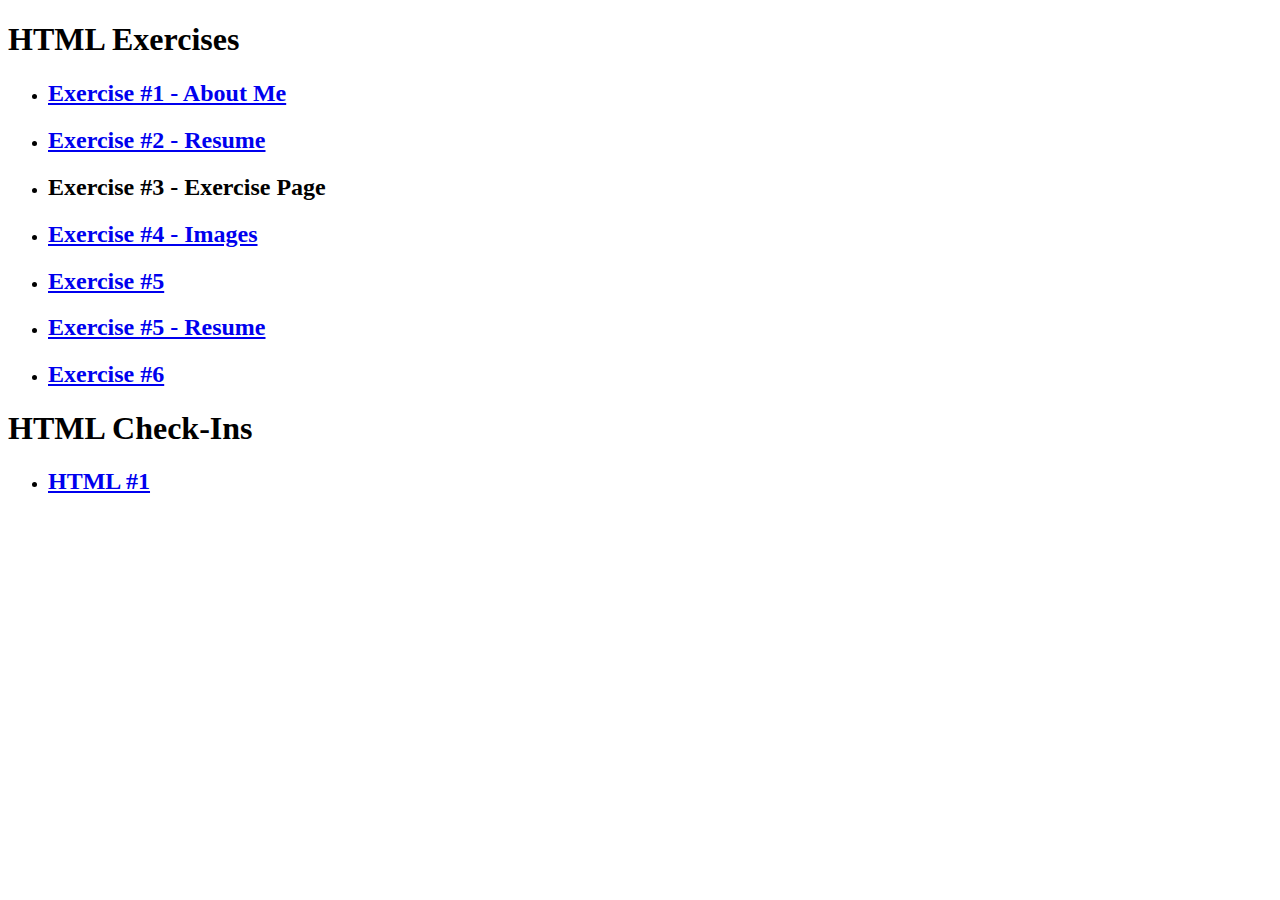
<file: 391c-website/exercises/index.html>
<!DOCTYPE html>
<html lang="en">
    <head>
        <title>HTML Exercises</title>
    </head>

    <body>
    <main>
        <h1>HTML Exercises</h1>

        <ul><li><h2><a href="file:///C:/Users/atnguye4/Desktop/391c-website/exercises/exercise1.html"> Exercise #1 - About Me </a></h2></li></ul>
        <ul><li><h2><a href="file:///C:/Users/atnguye4/Desktop/391c-website/exercises/exercise2.html"> Exercise #2 - Resume </a></h2></li></ul>
        <ul><li><h2> Exercise #3 - Exercise Page </h2></li></ul>
        <ul><li><h2><a href="file:///C:/Users/atnguye4/Desktop/391c-website/exercises/exercise4.html"> Exercise #4 - Images </a></h2></li></ul>
        <ul><li><h2><a href="file:///C:/Users/atnguye4/Desktop/391c-website/exercises/exercise5.html"> Exercise #5</a></h2></li></ul>
        <ul><li><h2><a href="file:///C:/Users/atnguye4/Desktop/391c-website/exercises/exercise5-resume.html"> Exercise #5 - Resume</a></h2></li></ul>
        <ul><li><h2><a href="file:///C:/Users/atnguye4/Desktop/391c-website/exercises/exercise6.html"> Exercise #6</a></h2></li></ul>

        <h1>HTML Check-Ins</h1>

        <ul><li><h2><a href="file:///C:Users/atnguye4/Desktop/391c-website/exercises/checkin1.html"> HTML #1 </a></h2></li></ul>
    </main>   
    </body>
</html>
</file>
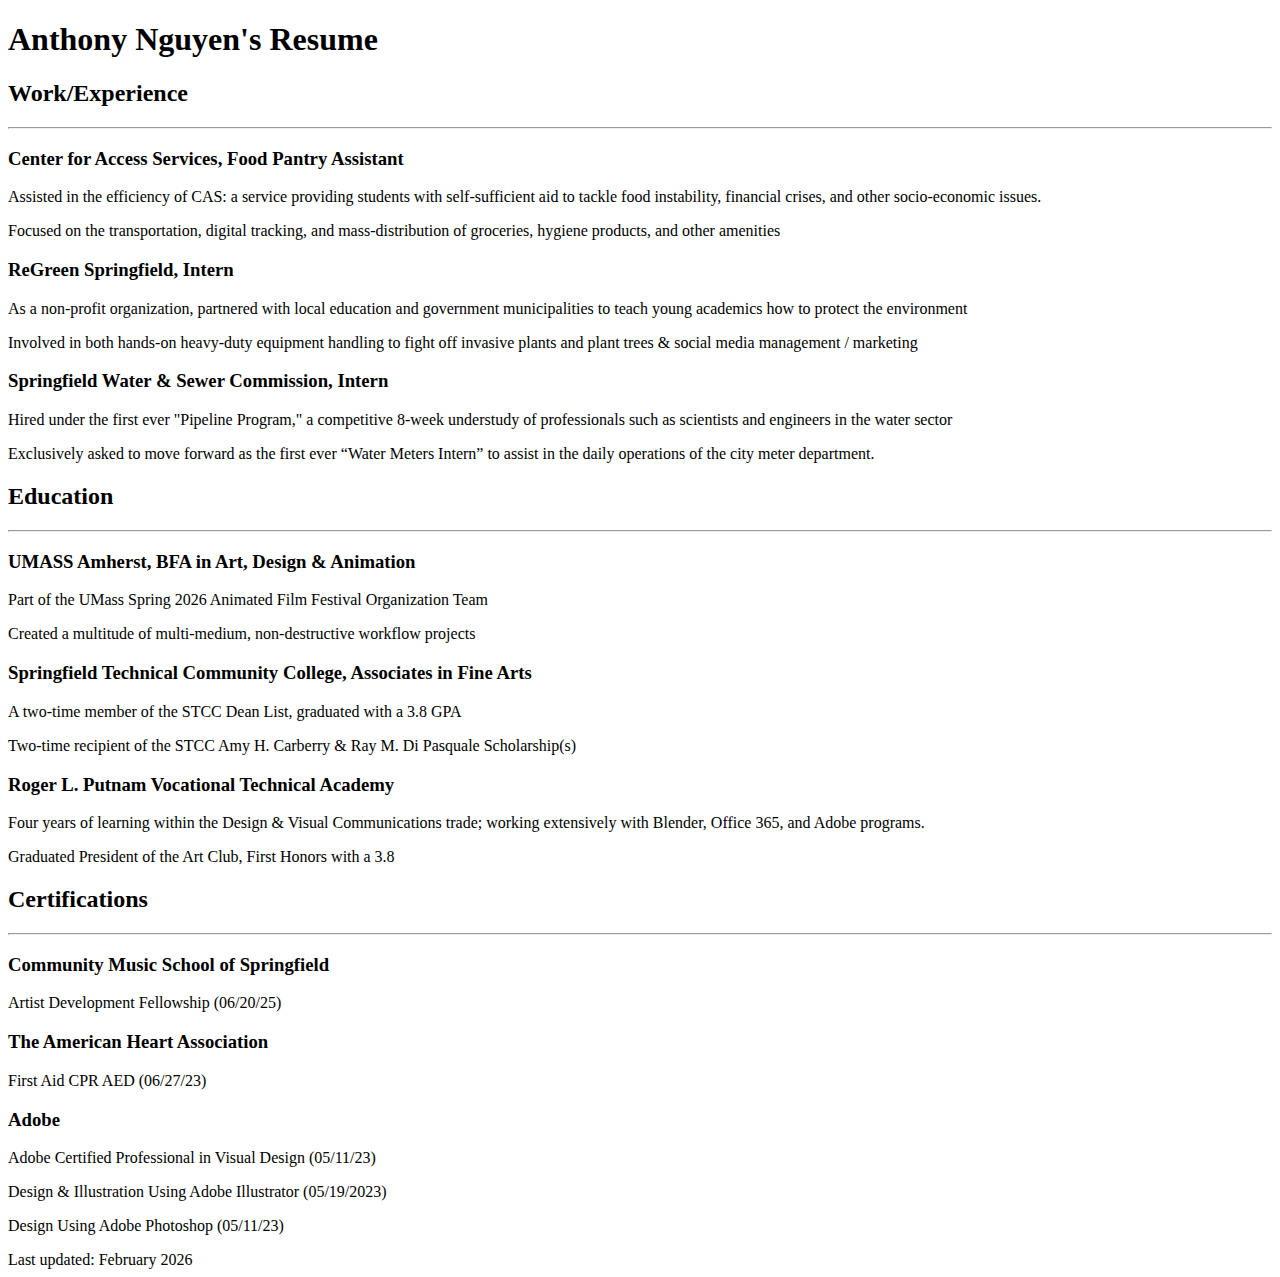
<file: exercise2.html>
<!DOCTYPE html>
<html lang="en">
    <head>
        <title> Resume </title>
    </head>

    <body>
    <main>
        <h1> Anthony Nguyen's Resume</h1>
    <h2> Work/Experience </h2>
<hr>
    <h3>Center for Access Services, Food Pantry Assistant</h3>

<p>Assisted in the efficiency of CAS: a service providing students with self-sufficient aid to tackle food instability, financial crises, and other socio-economic issues.</p>
<p>Focused on the transportation, digital tracking, and mass-distribution of groceries, hygiene products, and other amenities</p>

    <h3>ReGreen Springfield, Intern</h3>

<p>As a non-profit organization, partnered with local education and government municipalities to teach young academics how to protect the environment</p>
<p>Involved in both hands-on heavy-duty equipment handling to fight off invasive plants and plant trees & social media management / marketing</p>

    <h3>Springfield Water & Sewer Commission, Intern</h3>

<p>Hired under the first ever "Pipeline Program," a competitive 8-week understudy of professionals such as scientists and engineers in the water sector</p>
<p>Exclusively asked to move forward as the first ever “Water Meters Intern” to assist in the daily operations of the city meter department.</p>

    <h2>Education</h2>
<hr>
    <h3>UMASS Amherst, BFA in Art, Design & Animation</h3> 

<p>Part of the UMass Spring 2026 Animated Film Festival Organization Team</p>
<p>Created a multitude of multi-medium, non-destructive workflow projects</p>

    <h3>Springfield Technical Community College, Associates in Fine Arts</h3>

<p>A two-time member of the STCC Dean List, graduated with a 3.8 GPA</p>
<p>Two-time recipient of the STCC Amy H. Carberry & Ray M. Di Pasquale Scholarship(s)</p>

    <h3>Roger L. Putnam Vocational Technical Academy</h3> 

<p>Four years of learning within the Design & Visual Communications trade; working extensively with Blender, Office 365, and Adobe programs.</p>
<p>Graduated President of the Art Club, First Honors with a 3.8 </p>

    <h2>Certifications</h2>
<hr>
    <h3>Community Music School of Springfield</h3>

<p>Artist Development Fellowship (06/20/25)</p>

    <h3>The American Heart Association</h3>

<p>First Aid CPR AED (06/27/23)</p>

    <h3>Adobe</h3>

<p>Adobe Certified Professional in Visual Design (05/11/23)</p>
<p>Design & Illustration Using Adobe Illustrator (05/19/2023)</p>
<p>Design Using Adobe Photoshop (05/11/23)</p> 

    </main>
    <footer>Last updated: February 2026</footer>
    </body>

</html>
</file>
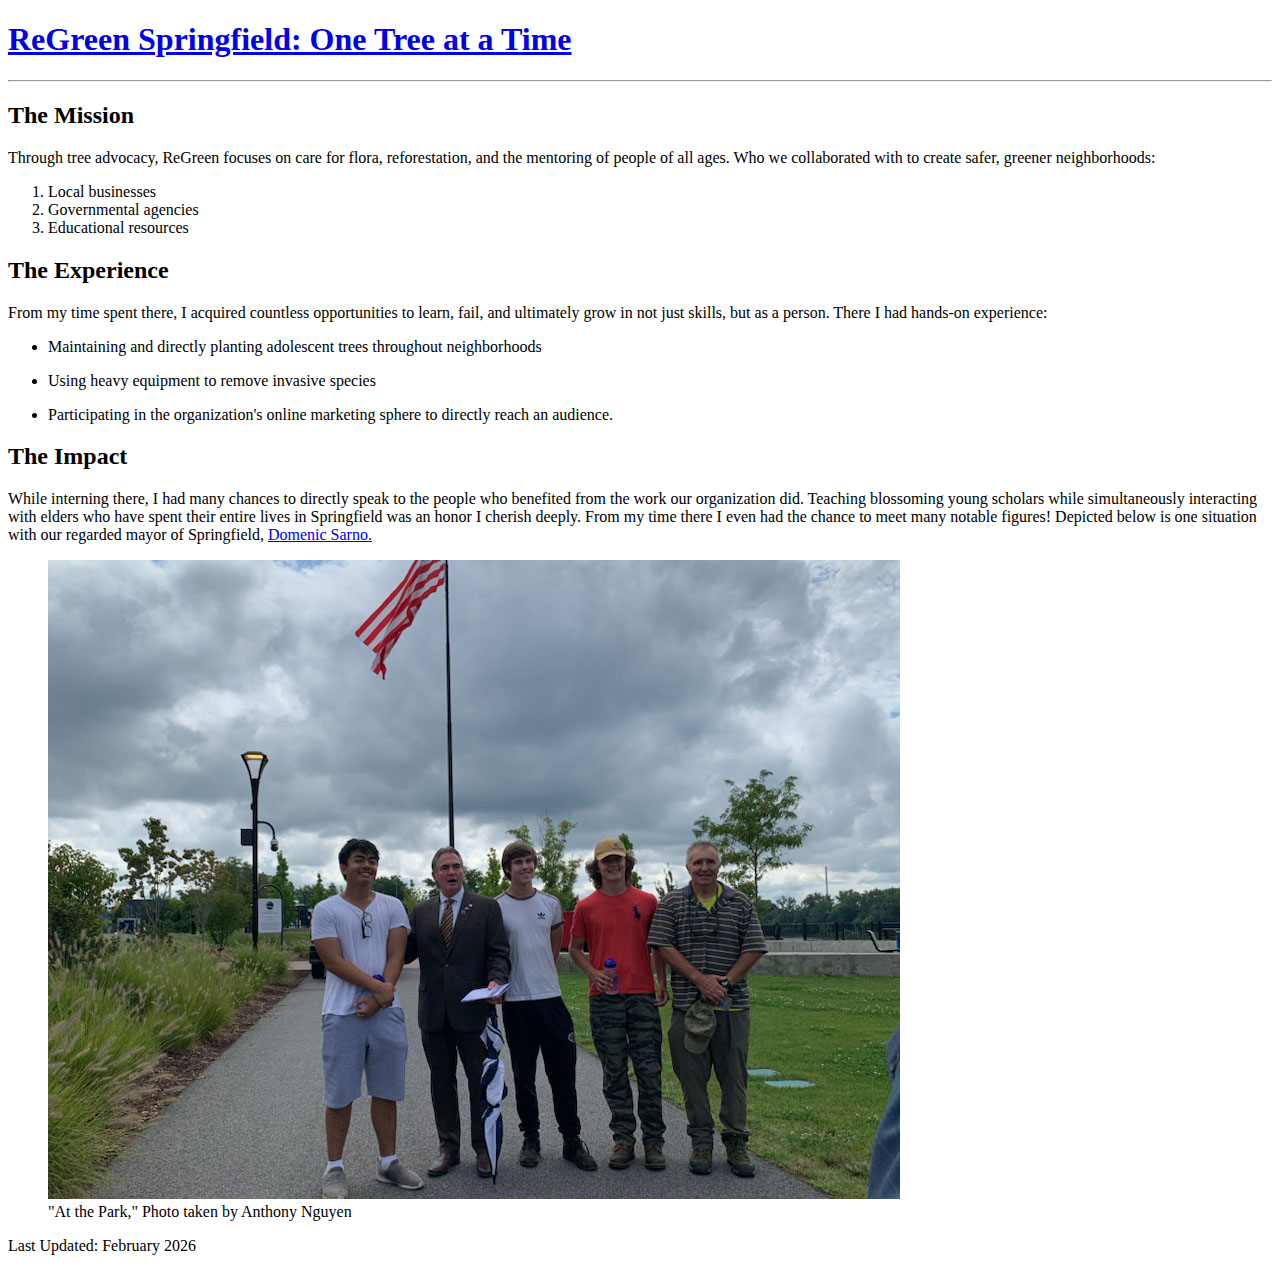
<file: 391c-website/exercises/checkin1.html>
<!DOCTYPE html> 
<html lang="en">
    <head>
        <meta charset="UTF-8">
        <title>ReGreen Springfield</title>
    </head>

    <body>
    <main>
        <h1><a href="https://regreenspringfield.org/">ReGreen Springfield: One Tree at a Time</a></h1>

<hr> 

    <h2>The Mission</h2>

<p>Through tree advocacy, ReGreen focuses on care for flora, reforestation, and the mentoring of people of all ages. Who we collaborated with to create safer, greener neighborhoods:</p>
<ol>
    <li>Local businesses</li>
    <li>Governmental agencies</li>
    <li>Educational resources</li>
</ol>

    <h2>The Experience</h2>

<p>From my time spent there, I acquired countless opportunities to learn, fail, and ultimately grow in not just skills, but as a person. There I had hands-on experience:</p> 
    <ul><li>
    Maintaining and directly planting adolescent trees throughout neighborhoods</li></ul>
    <ul><li>
    Using heavy equipment to remove invasive species</li></ul>
    <ul><li>
    Participating in the organization's online marketing sphere to directly reach an audience.</li></ul>

    <h2>The Impact</h2>

<p> While interning there, I had many chances to directly speak to the people who benefited from the work our organization did. Teaching blossoming young scholars while simultaneously interacting with elders who have spent their entire lives in Springfield was an honor I cherish deeply. From my time there I even had the chance to meet many notable figures! Depicted below is one situation with our regarded mayor of Springfield, <a href="https://www.springfield-ma.gov/cos/mayor">Domenic Sarno.</a></p>

<figure>
    <img src="../images/ReGreenSpringfield.jpg" alt="Me, the other interns of ReGreen Springfield, and president of ReGreen Springfield meeting with Mayor Sarno.">
    <figcaption>"At the Park," Photo taken by Anthony Nguyen</figcaption>
</figure>

    </main>
    <footer>Last Updated: February 2026</footer>
    </body>
</html>
</file>
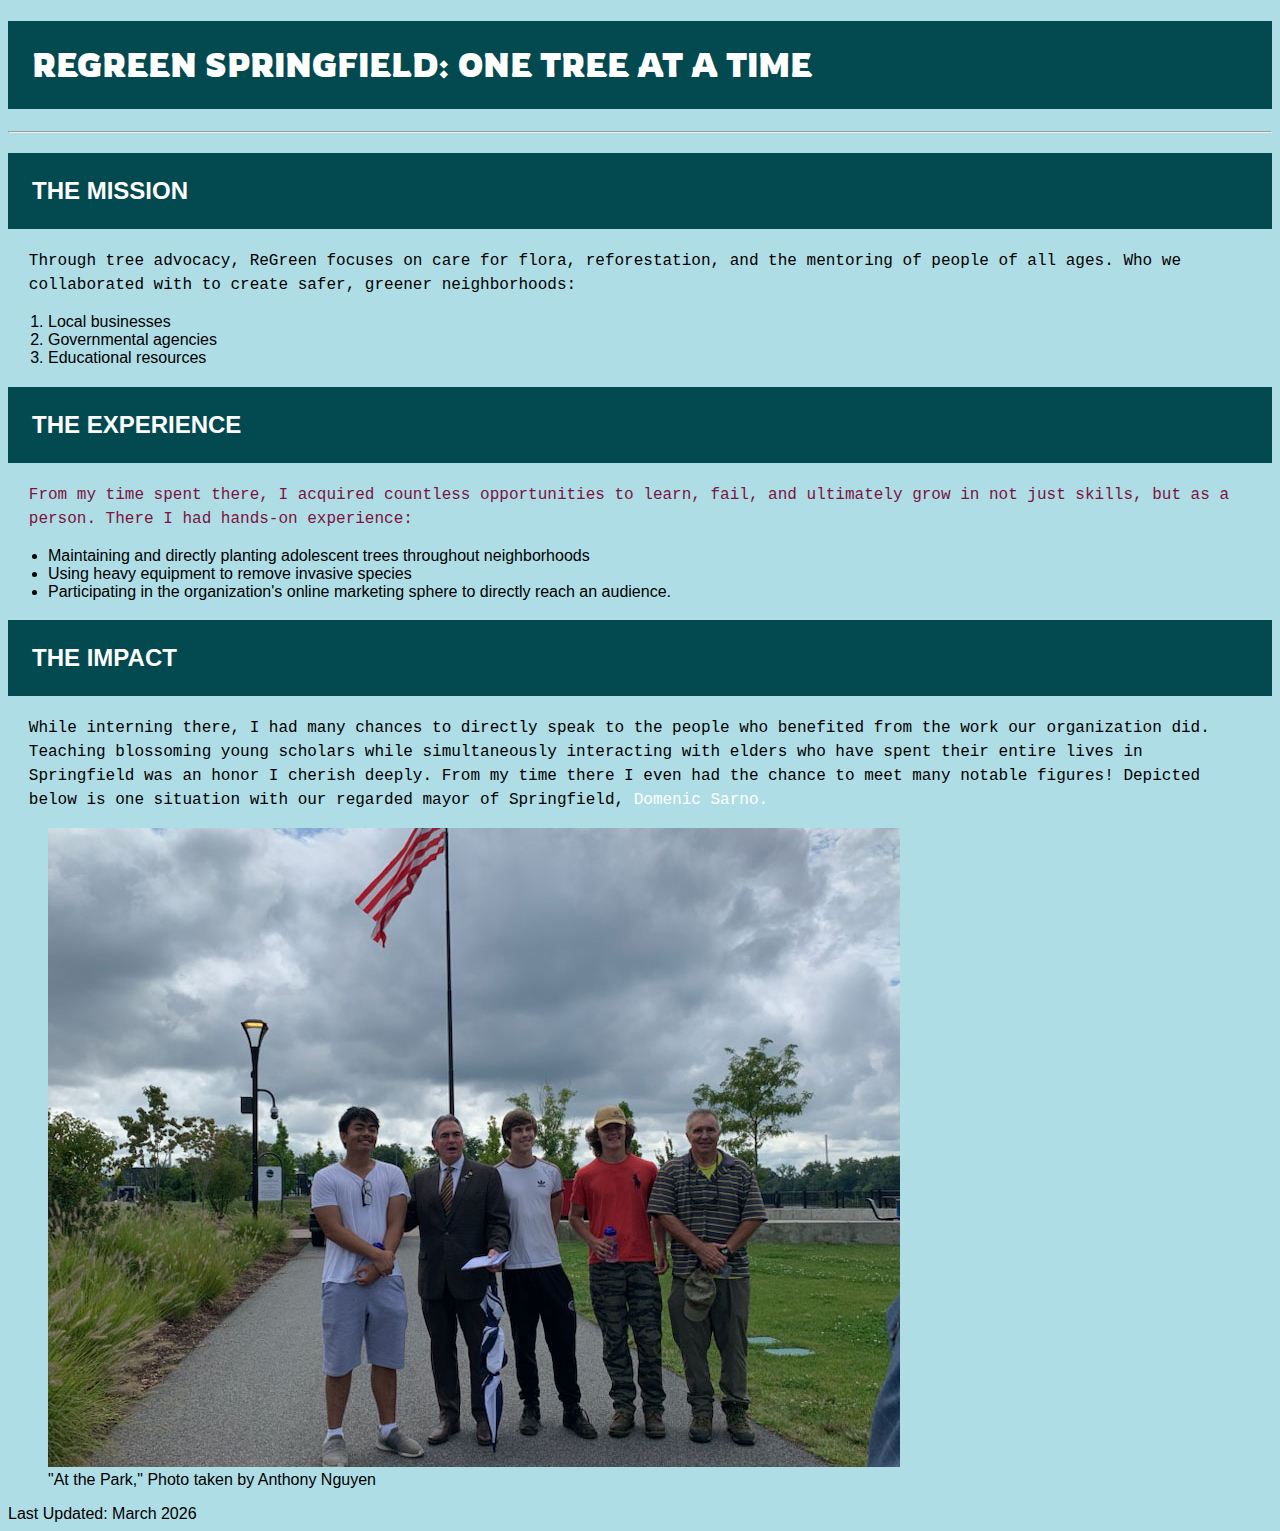
<file: 391c-website/exercises/checkin2.html>
<!DOCTYPE html> 
<html lang="en">
    <head>
        <meta charset="UTF-8">
        <title>ReGreen Springfield</title>

        <link rel="preconnect" href="https://fonts.googleapis.com">
        <link rel="preconnect" href="https://fonts.gstatic.com" crossorigin>
        <link href="https://fonts.googleapis.com/css2?family=Rowdies:wght@300;400;700&display=swap" rel="stylesheet">

        <link href="css/checkin2.css" rel="stylesheet">
    </head>

    <body>
    <main>
        <h1><a href="https://regreenspringfield.org/">ReGreen Springfield: One Tree at a Time</a></h1>

<hr> 

    <h2>The Mission</h2>

<p>Through tree advocacy, ReGreen focuses on care for flora, reforestation, and the mentoring of people of all ages. Who we collaborated with to create safer, greener neighborhoods:</p>
<ol>
    <li>Local businesses</li>
    <li>Governmental agencies</li>
    <li>Educational resources</li>
</ol>

    <h2>The Experience</h2>

<p class="sexy">From my time spent there, I acquired countless opportunities to learn, fail, and ultimately grow in not just skills, but as a person. There I had hands-on experience:</p> 
    <ul><li>
    Maintaining and directly planting adolescent trees throughout neighborhoods</li>
    <li>
    Using heavy equipment to remove invasive species</li>
    <li>
    Participating in the organization's online marketing sphere to directly reach an audience.</li></ul>

    <h2>The Impact</h2>

<p> While interning there, I had many chances to directly speak to the people who benefited from the work our organization did. Teaching blossoming young scholars while simultaneously interacting with elders who have spent their entire lives in Springfield was an honor I cherish deeply. From my time there I even had the chance to meet many notable figures! Depicted below is one situation with our regarded mayor of Springfield, <a href="https://www.springfield-ma.gov/cos/mayor">Domenic Sarno.</a></p>

<figure>
    <img src="../images/ReGreenSpringfield.jpg" alt="ReGreen Springfield's meeting with Mayor Sarno.">
    <figcaption>"At the Park," Photo taken by Anthony Nguyen</figcaption>
</figure>

    </main>
    <footer>Last Updated: March 2026</footer>
    </body>
</html>
</file>
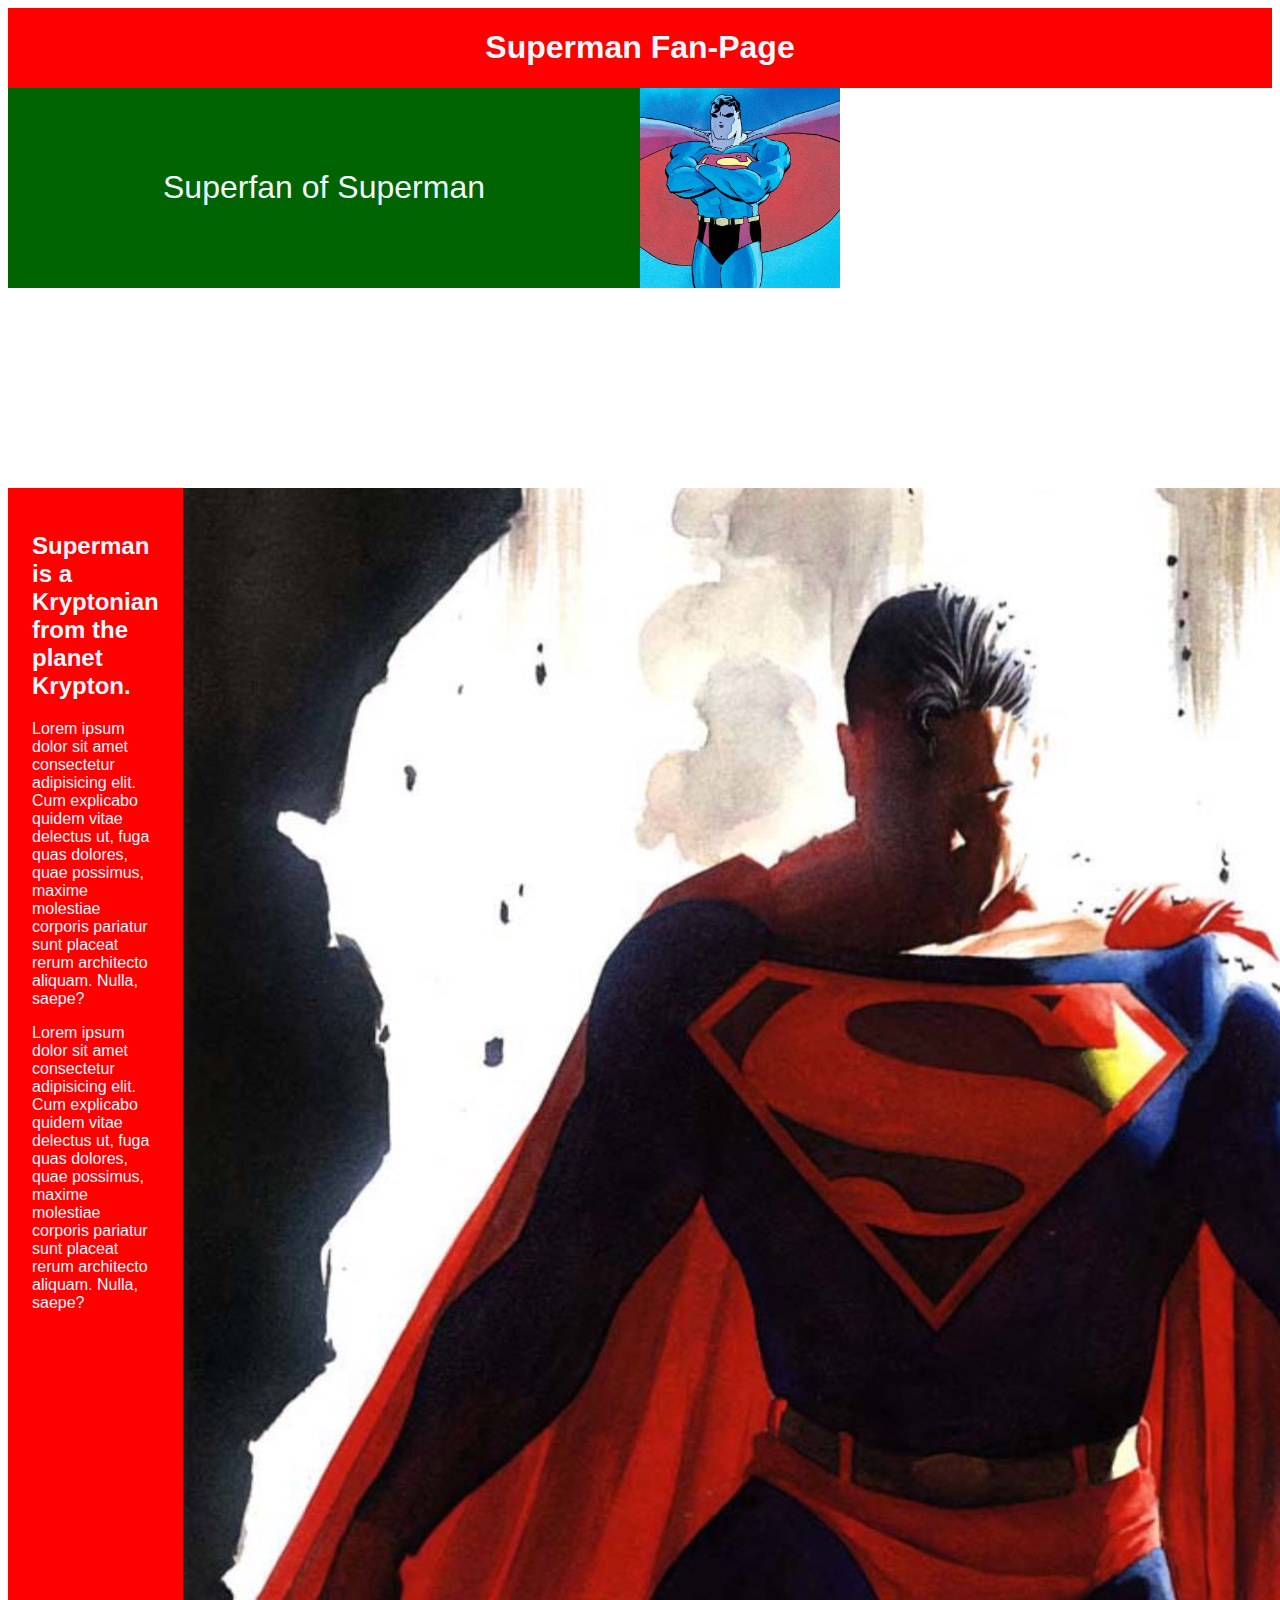
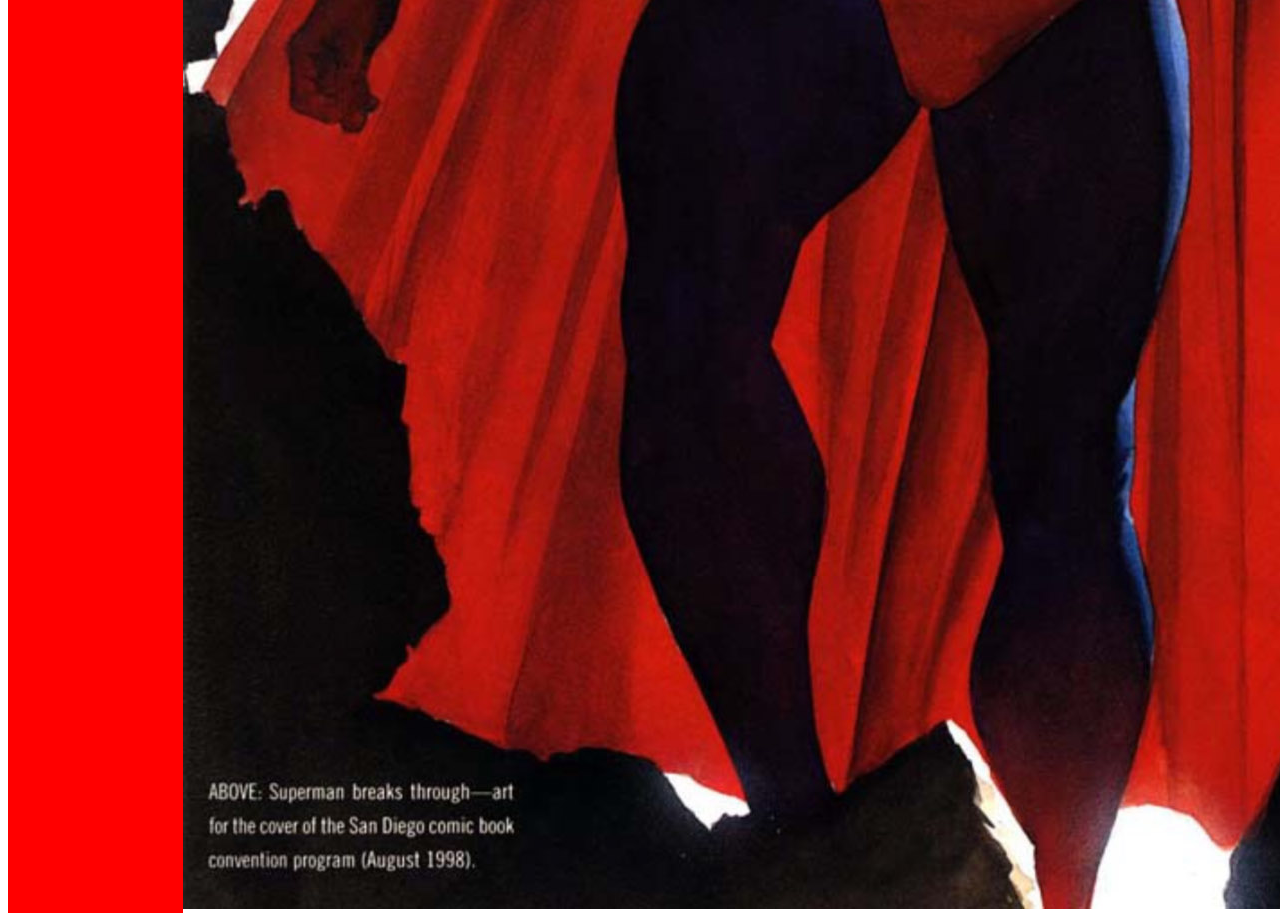
<file: 391c-website/exercises/checkin3.html>
<!DOCTYPE html>
<html lang="en">

<head> 
    <title> Anthony Nguyen - Check-In #3 </title> 
    <link href="css/checkin3.css" rel="stylesheet">
    <meta charset="UTF-8">
</head>


<body>
    <div class="grid_top_panels">
        <header>
            <h1>Superman Fan-Page</h1>
        </header>


    <div class="top_left">
        <p>Superfan of Superman</p>
    </div>

    
    <div class="top_right">
    <img src="../images/SUPAMAN.jpg" alt="Superman Artwork by Tim Sale">
    </div>
</div>

<div class="flex_bottom_panels">


        <div class="bottom_left">
        <h2>Superman is a Kryptonian from the planet Krypton. </h2>
    <p>
        Lorem ipsum dolor sit amet consectetur adipisicing elit. Cum explicabo quidem vitae delectus ut, fuga quas dolores, quae possimus, maxime molestiae corporis pariatur sunt placeat rerum architecto aliquam. Nulla, saepe?
    </p>
    <p>
        Lorem ipsum dolor sit amet consectetur adipisicing elit. Cum explicabo quidem vitae delectus ut, fuga quas dolores, quae possimus, maxime molestiae corporis pariatur sunt placeat rerum architecto aliquam. Nulla, saepe?
    </p>
        </div>


<div class="middle_image"> 
        <img src="../images/SUPAMAN02.jpg" alt="Superman Artwork by Alex Ross">
</div>


<div class="bottom_right">
            <h2>Superman's Secret Identity</h2>
            <img class="superman_photo" src="../images/SUPAMAN03.jpg" alt="Superman Artwork by Frank Quietly">
            <p>Lorem ipsum dolor sit amet consectetur adipisicing elit. Voluptatum laudantium sequi debitis, nulla aperiam odio porro accusantium blanditiis quo ipsa voluptatem reiciendis vel dolorem consequatur eius? Velit rem quisquam culpa?</p>
            <p>Lorem ipsum dolor sit amet consectetur, adipisicing elit. Maxime?</p>
        </div>
    


    </div>

</body>

</html>
</file>
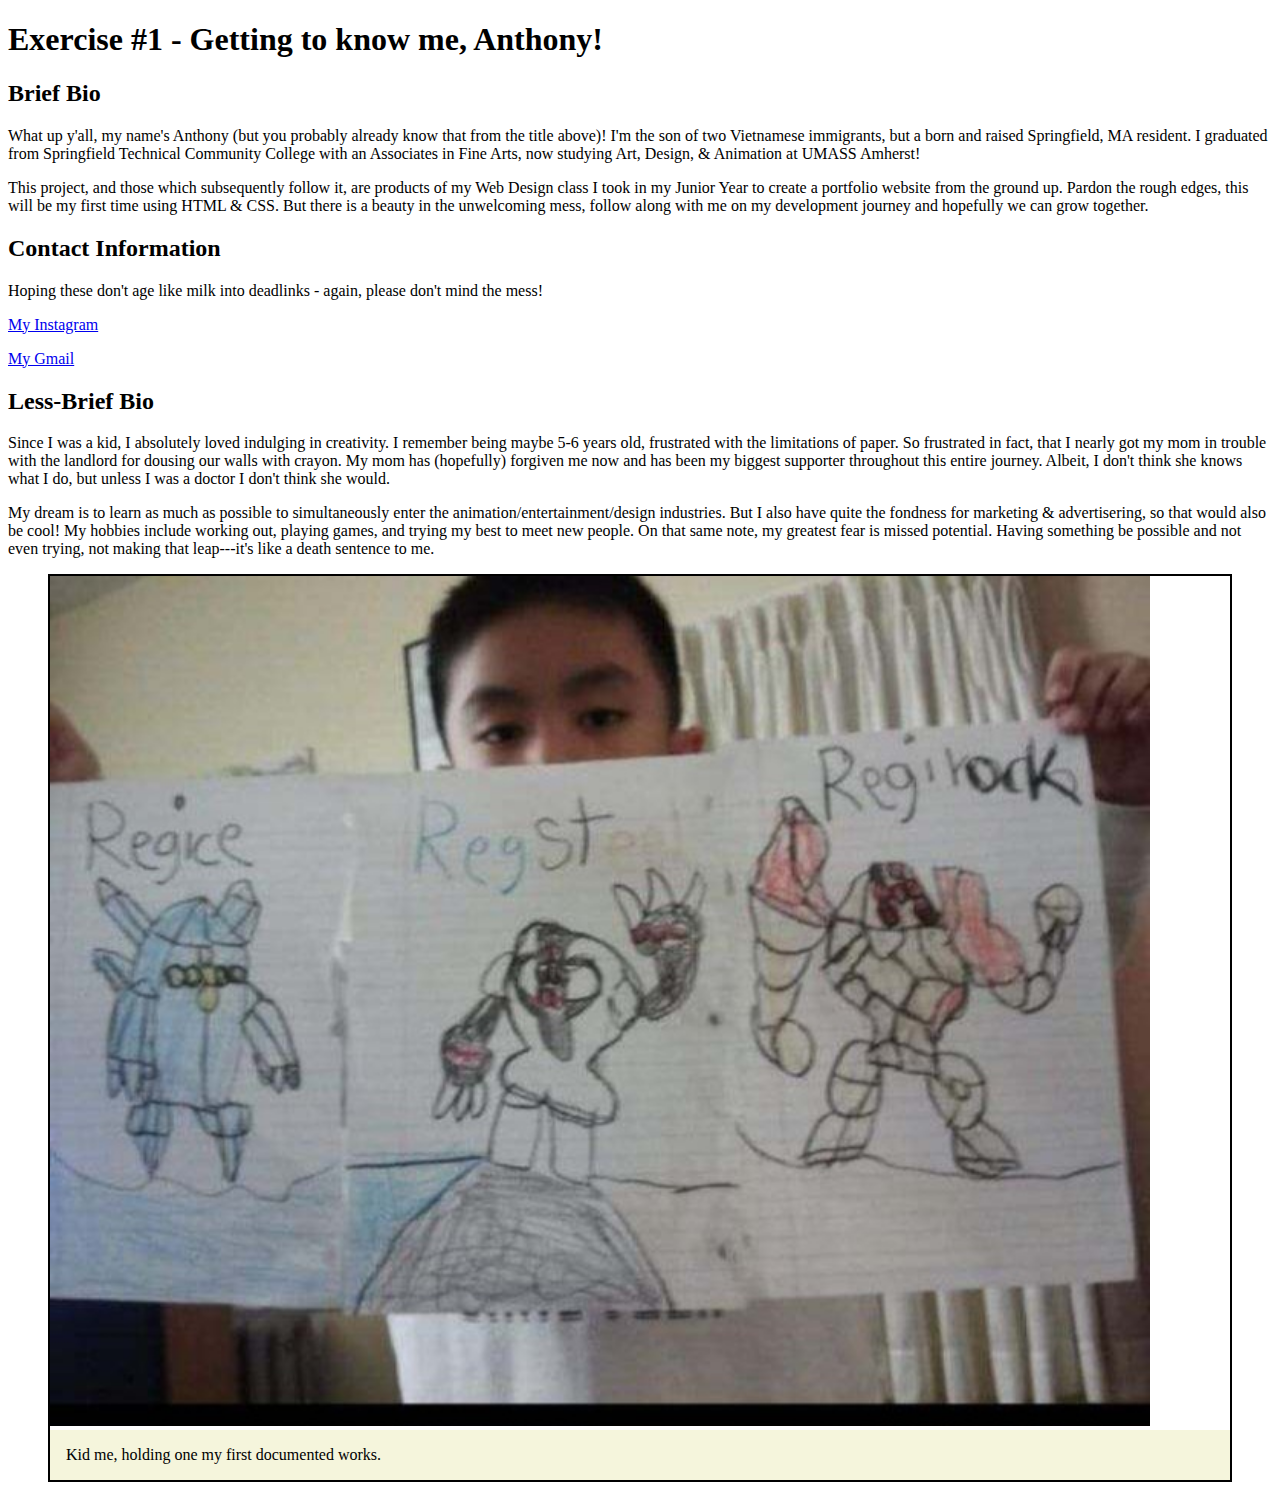
<file: 391c-website/exercises/exercise1.html>
<!DOCTYPE html>

<html lang="en">

    <head>
        <meta charset="UTF-8">
        <title> Exercise #1 - Anthony Nguyen's Bio </title>

        <style> 

            figure {
                border: solid black 2px; }

            figcaption {
                background-color: beige;
                padding: 1rem; }

            img {
                max-width: 100%; }

        </style>

    </head>


<body>
    <main>
        <h1> Exercise #1 - Getting to know me, Anthony! </h1>
        
        <h2> Brief Bio </h2>
        <p> What up y'all, my name's Anthony (but you probably already know that from the title above)! 
            I'm the son of two Vietnamese immigrants, but a born and raised Springfield, MA resident. I graduated from Springfield Technical Community College with an Associates in Fine Arts, 
            now studying Art, Design, & Animation at UMASS Amherst! </p>

        <p> This project, and those which subsequently follow it, are products of my Web Design class I took in my Junior Year to create a portfolio website from the ground up. Pardon the rough 
            edges, this will be my first time using HTML & CSS. But there is a beauty in the unwelcoming mess, follow along with me on my development journey and hopefully we can grow together. </p>

        <h2> Contact Information </h2>
        <p> Hoping these don't age like milk into deadlinks - again, please don't mind the mess! </p>
        <p><a href="https://www.instagram.com/ultralight_expo/"> My Instagram </a></p>
        <p><a href="mailto:nguyenanthony605@gmail.com"> My Gmail </a></p>
        
        <h2> Less-Brief Bio </h2>
        <p> Since I was a kid, I absolutely loved indulging in creativity. I remember being maybe 5-6 years old, frustrated with the limitations of paper. So frustrated in fact, that I nearly got 
            my mom in trouble with the landlord for dousing our walls with crayon. My mom has (hopefully) forgiven me now and has been my biggest supporter throughout this entire journey. Albeit, 
            I don't think she knows what I do, but unless I was a doctor I don't think she would. </p>
            
        <p> My dream is to learn as much as possible to simultaneously enter the animation/entertainment/design industries. But I also have quite the fondness for marketing & advertisering, so 
            that would also be cool! My hobbies include working out, playing games, and trying my best to meet new people. On that same note, my greatest fear is missed potential. Having 
            something be possible and not even trying, not making that leap---it's like a death sentence to me. </p>

        <figure>
            <img src="../images/kid_photo.jpg.jpg" width="1100" height="850" alt="Kid me, holding my art.">
        <figcaption> Kid me, holding one my first documented works. </figcaption>
        </figure>
    </main>
</body>


</html>
</file>
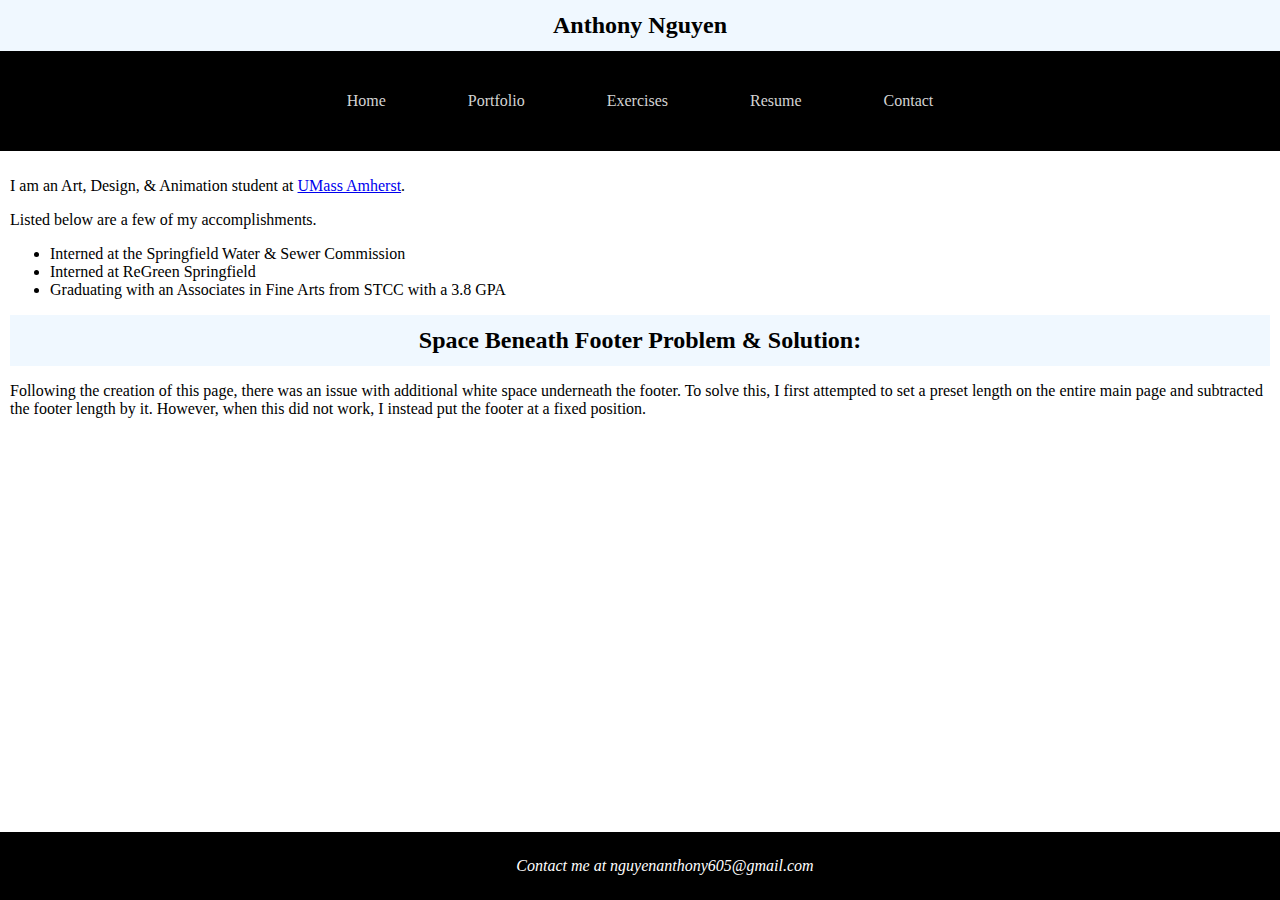
<file: 391c-website/exercises/exercise10.html>
<!DOCTYPE html>

<html lang="en">
<head> 
    <meta charset="UTF-8">
    <link href="css/exercise10.css" rel="stylesheet">
    <title> Exercise #10: CSS Navbar </title>
</head>

<body>
    <header>
        <h2>Anthony Nguyen</h2>
        <nav>
            <ul>
                <li><a href="#">Home</a></li>
                <li><a href="#">Portfolio</a></li>
                <li><a href="index.html">Exercises</a></li>
                <li><a href="#">Resume</a></li>
                <li><a href="#">Contact</a></li>
            </ul>
        </nav>
    </header>
    <main>
        <p>I am an Art, Design, & Animation student at <a href=https://www.umass.edu>UMass Amherst</a>. </p>
        <p>Listed below are a few of my accomplishments.</p>
            <ul>
                <li>Interned at the Springfield Water & Sewer Commission</li>
                <li>Interned at ReGreen Springfield</li>
                <li>Graduating with an Associates in Fine Arts from STCC with a 3.8 GPA</li>
            </ul>
        <h2>Space Beneath Footer Problem & Solution:</h2>
        <p>Following the creation of this page, there was an issue with additional white space underneath the footer. 
        To solve this, I first attempted to set a preset length on the entire main page and subtracted the footer length by it. 
        However, when this did not work, I instead put the footer at a fixed position. 
        </p>
    </main>
    <footer><address>Contact me at nguyenanthony605@gmail.com</address></footer>
</body>
</file>
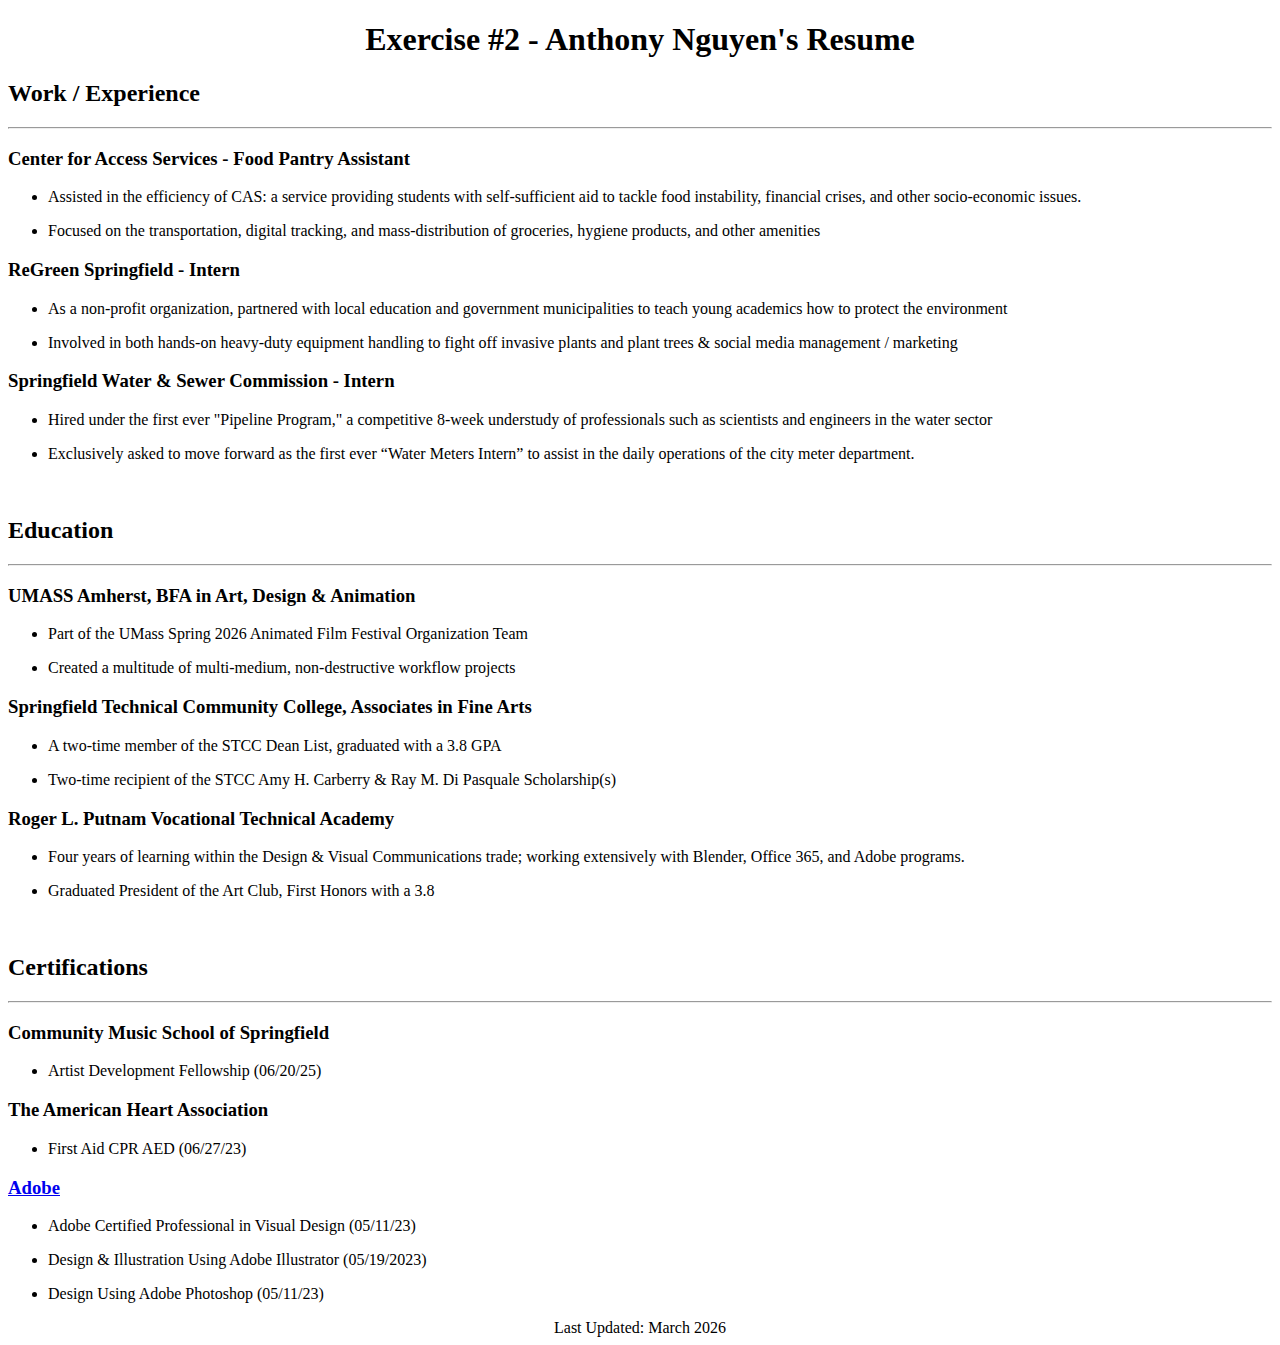
<file: 391c-website/exercises/exercise2.html>
<!DOCTYPE html>

<html lang="en">

<head>
    <meta charset="UTF-8">
    <title> Exercise #2 - Resume </title>
    <style>
            h1 { text-align:center ;}
            footer { text-align:center ;}
    </style>
</head>

<body>
    <main>
        <h1> Exercise #2 - Anthony Nguyen's Resume </h1>
        <h2> Work / Experience </h2>
    <hr>

        <h3> Center for Access Services - Food Pantry Assistant </h3>

    <ul><li><p>Assisted in the efficiency of CAS: a service providing students with self-sufficient aid to tackle food instability, financial crises, and other socio-economic issues.</p></li></ul>
    <ul><li><p>Focused on the transportation, digital tracking, and mass-distribution of groceries, hygiene products, and other amenities</p></li></ul>
    
        <h3> ReGreen Springfield - Intern </h3>

    <ul><li><p>As a non-profit organization, partnered with local education and government municipalities to teach young academics how to protect the environment</p></li></ul>
    <ul><li><p>Involved in both hands-on heavy-duty equipment handling to fight off invasive plants and plant trees & social media management / marketing</p></li></ul>

        <h3> Springfield Water & Sewer Commission - Intern </h3>

    <ul><li><p>Hired under the first ever "Pipeline Program," a competitive 8-week understudy of professionals such as scientists and engineers in the water sector</p></li></ul>
    <ul><li><p>Exclusively asked to move forward as the first ever “Water Meters Intern” to assist in the daily operations of the city meter department.</p></li></ul>

    <br>
        <h2>Education</h2>
    <hr>
        <h3>UMASS Amherst, BFA in Art, Design & Animation</h3>

    <ul><li><p>Part of the UMass Spring 2026 Animated Film Festival Organization Team</p></li></ul>
    <ul><li><p>Created a multitude of multi-medium, non-destructive workflow projects</p></li></ul>


        <h3>Springfield Technical Community College, Associates in Fine Arts</h3>


    <ul><li><p>A two-time member of the STCC Dean List, graduated with a 3.8 GPA</p></li></ul>
    <ul><li><p>Two-time recipient of the STCC Amy H. Carberry & Ray M. Di Pasquale Scholarship(s)</p></li></ul>


        <h3>Roger L. Putnam Vocational Technical Academy</h3>


    <ul><li><p>Four years of learning within the Design & Visual Communications trade; working extensively with Blender, Office 365, and Adobe programs.</p></li></ul>
    <ul><li><p>Graduated President of the Art Club, First Honors with a 3.8</p></li></ul>

<br>
        <h2>Certifications</h2>
<hr>
        <h3>Community Music School of Springfield</h3>


    <ul><li><p>Artist Development Fellowship (06/20/25)</p></li></ul>


        <h3>The American Heart Association</h3>


    <ul><li><p>First Aid CPR AED (06/27/23)</p></li></ul>


        <h3><a href="https://www.credly.com/users/anthony-nguyen.2c0281ed/badges#credly">Adobe</a></h3>


    <ul><li><p>Adobe Certified Professional in Visual Design (05/11/23)</p></li></ul>
    <ul><li><p>Design & Illustration Using Adobe Illustrator (05/19/2023)</p></li></ul>
    <ul><li><p>Design Using Adobe Photoshop (05/11/23)</p></li></ul>

    </main>
<footer> Last Updated: March 2026 </footer>

</body>
</html>
</file>
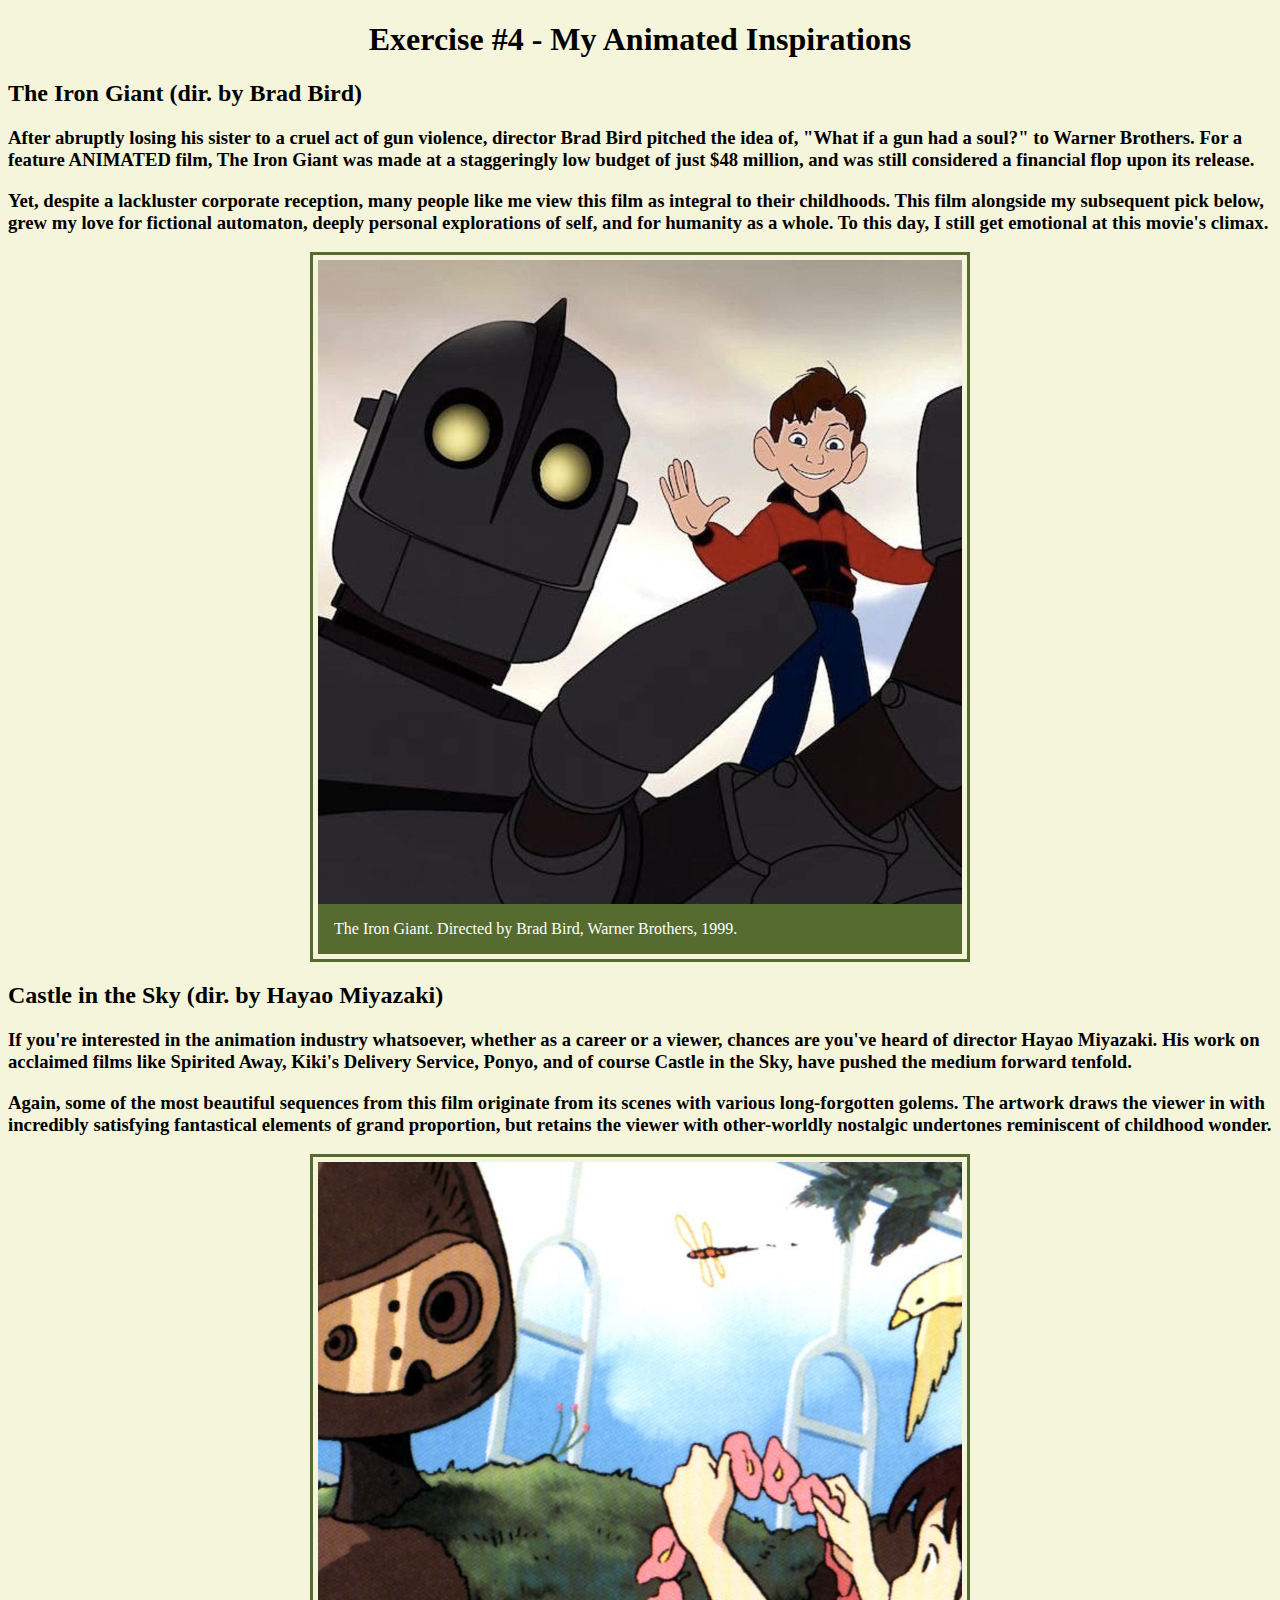
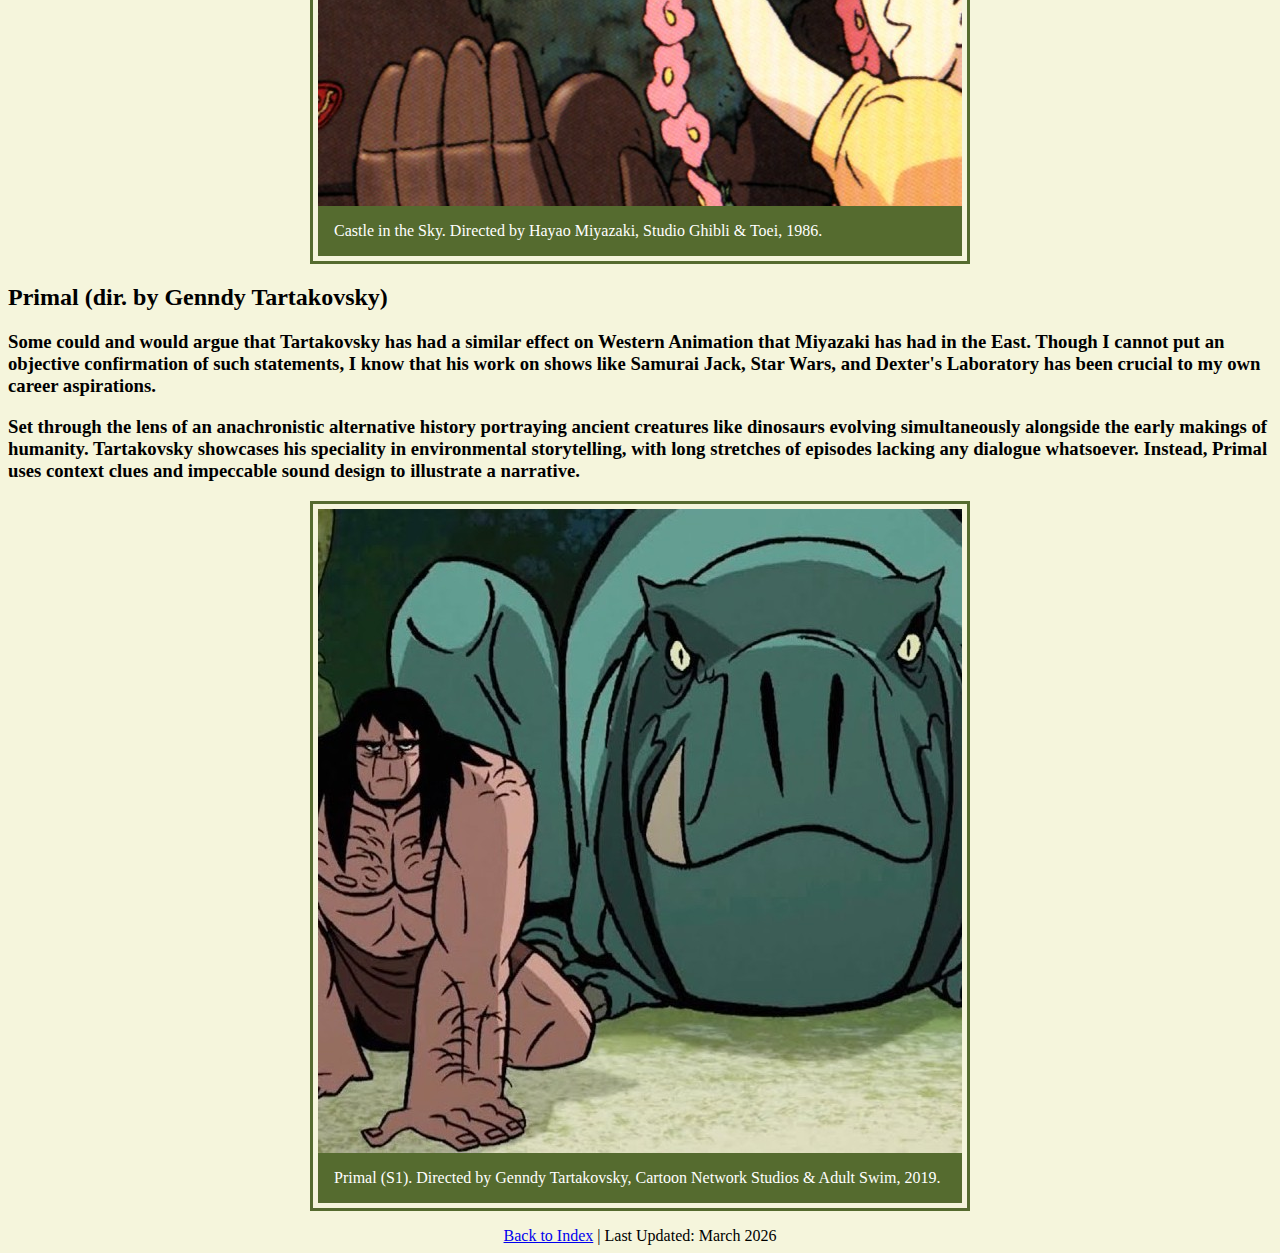
<file: 391c-website/exercises/exercise4.html>
<!DOCTYPE html>

<html lang="en">
<head> 
    <title> Exercise #4 - Images </title>
    <meta charset="UTF-8">
    <link href="css/exercise4.css" rel="stylesheet">
</head>

<body>
    <main>
        <h1> Exercise #4 - My Animated Inspirations </h1>


        <h2> The Iron Giant (dir. by Brad Bird) </h2>

        <h3> 
            <p>After abruptly losing his sister to a cruel act of gun violence, director Brad Bird pitched the idea of, "What if a gun had a soul?" to Warner Brothers. 
            For a feature ANIMATED film, The Iron Giant was made at a staggeringly low budget of just $48 million, and was still considered a financial flop upon its release.</p>

            <p>Yet, despite a lackluster corporate reception, many people like me view this film as integral to their childhoods. This film alongside my subsequent pick below, 
            grew my love for fictional automaton, deeply personal explorations of self, and for humanity as a whole. To this day, I still get emotional at this movie's climax. </p>
        </h3>

        <figure>
            <img src="../images/Ex_TheIronGiant.jpg" alt="A large robot carrying a small boy.">
            <figcaption> The Iron Giant. Directed by Brad Bird, Warner Brothers, 1999. </figcaption>
        </figure>


        <h2> Castle in the Sky (dir. by Hayao Miyazaki) </h2>

        <h3> 
            <p>If you're interested in the animation industry whatsoever, whether as a career or a viewer, chances are you've heard of director Hayao Miyazaki. His work on
            acclaimed films like Spirited Away, Kiki's Delivery Service, Ponyo, and of course Castle in the Sky, have pushed the medium forward tenfold. </p>

            <p>Again, some of the most beautiful sequences from this film originate from its scenes with various long-forgotten golems. The artwork draws the viewer in with
            incredibly satisfying fantastical elements of grand proportion, but retains the viewer with other-worldly nostalgic undertones reminiscent of childhood wonder.</p>
        </h3>

        <figure>
            <img src="../images/Ex_CastleintheSky.jpg" alt="A little girl hands flowers to a robot.">
            <figcaption> Castle in the Sky. Directed by Hayao Miyazaki, Studio Ghibli & Toei, 1986. </figcaption>
        </figure>


            <h2> Primal (dir. by Genndy Tartakovsky) </h2>

        <h3> 
            <p> Some could and would argue that Tartakovsky has had a similar effect on Western Animation that Miyazaki has had in the East. Though I cannot put an objective
                confirmation of such statements, I know that his work on shows like Samurai Jack, Star Wars, and Dexter's Laboratory has been crucial to my own career aspirations. </p>

            <p> Set through the lens of an anachronistic alternative history portraying ancient creatures like dinosaurs evolving simultaneously alongside the early makings of 
                humanity. Tartakovsky showcases his speciality in environmental storytelling, with long stretches of episodes lacking any dialogue whatsoever. Instead, Primal
                uses context clues and impeccable sound design to illustrate a narrative. </p>
        </h3>

        <figure>
            <img src="../images/Ex_Primal.jpg" alt="A caveman bregrudgingly sits next to a t-rex.">
            <figcaption> Primal (S1). Directed by Genndy Tartakovsky, Cartoon Network Studios & Adult Swim, 2019. </figcaption>
        </figure>

    </main>
<footer> <a href="https://anthonynguyenportfolio.github.io/391c-website/exercises/index.html">Back to Index</a> | Last Updated: March 2026 </footer>
</body>

</html>
</file>
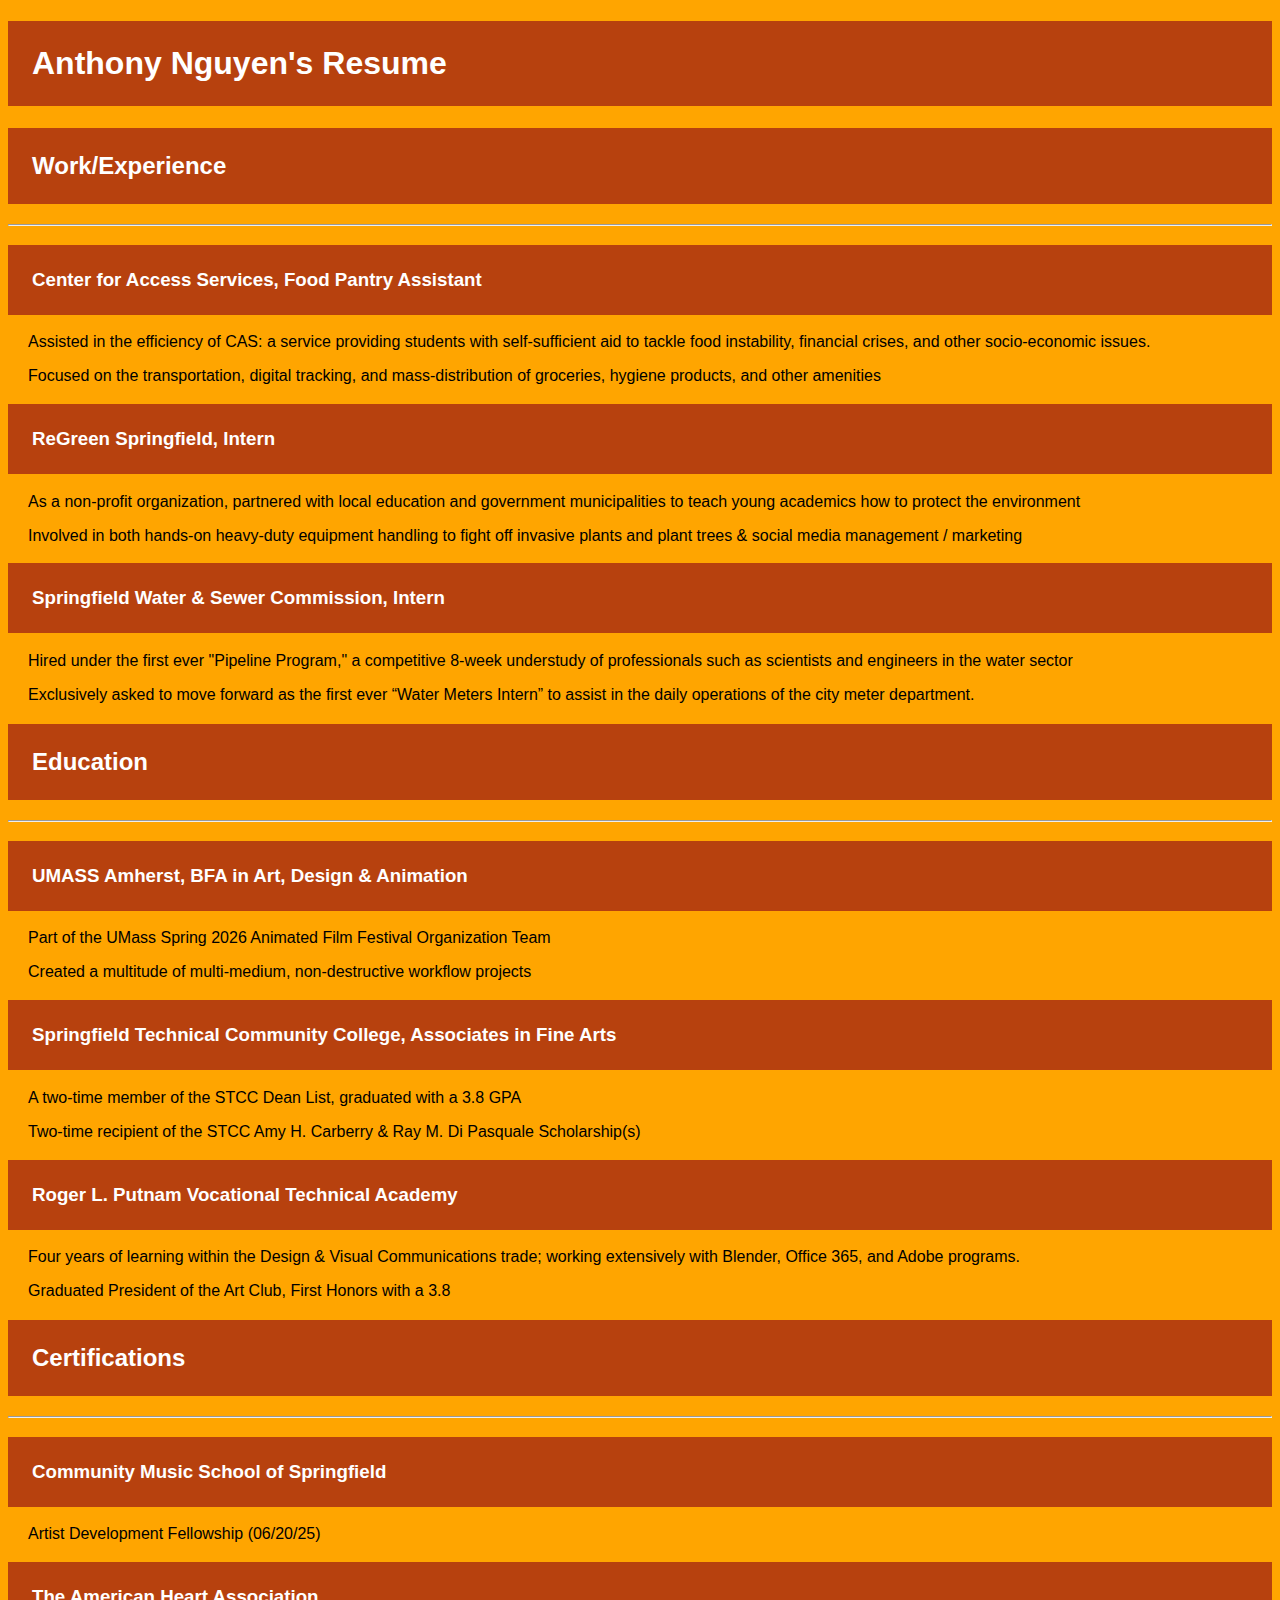
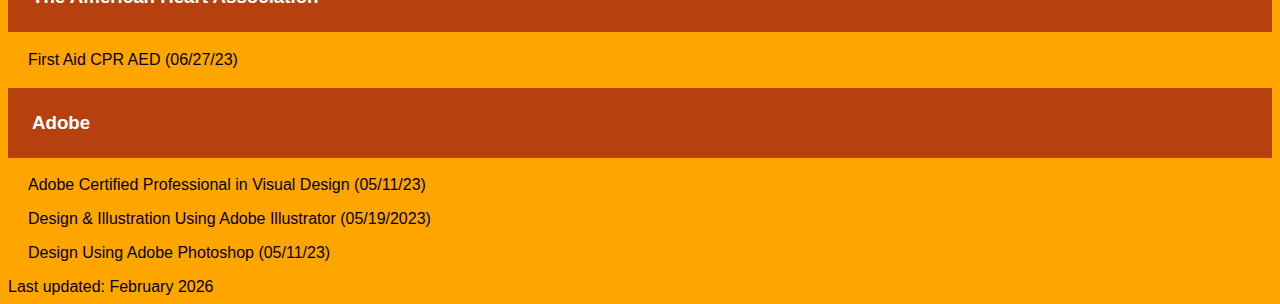
<file: 391c-website/exercises/exercise5-resume.html>
<!DOCTYPE html>
<html lang="en">
    <head>
        <title>Anthony Nguyen Resume</title>
        <link href="css/exercise5-resume.css" rel="stylesheet">
    </head>
    
    <body>
    <main>
        <h1> Anthony Nguyen's Resume</h1>
    <h2> Work/Experience </h2>
<hr>
    <h3>Center for Access Services, Food Pantry Assistant</h3>

<p>Assisted in the efficiency of CAS: a service providing students with self-sufficient aid to tackle food instability, financial crises, and other socio-economic issues.</p>
<p>Focused on the transportation, digital tracking, and mass-distribution of groceries, hygiene products, and other amenities</p>

    <h3>ReGreen Springfield, Intern</h3>

<p>As a non-profit organization, partnered with local education and government municipalities to teach young academics how to protect the environment</p>
<p>Involved in both hands-on heavy-duty equipment handling to fight off invasive plants and plant trees & social media management / marketing</p>

    <h3>Springfield Water & Sewer Commission, Intern</h3>

<p>Hired under the first ever "Pipeline Program," a competitive 8-week understudy of professionals such as scientists and engineers in the water sector</p>
<p>Exclusively asked to move forward as the first ever “Water Meters Intern” to assist in the daily operations of the city meter department.</p>

    <h2>Education</h2>
<hr>
    <h3>UMASS Amherst, BFA in Art, Design & Animation</h3> 

<p>Part of the UMass Spring 2026 Animated Film Festival Organization Team</p>
<p>Created a multitude of multi-medium, non-destructive workflow projects</p>

    <h3>Springfield Technical Community College, Associates in Fine Arts</h3>

<p>A two-time member of the STCC Dean List, graduated with a 3.8 GPA</p>
<p>Two-time recipient of the STCC Amy H. Carberry & Ray M. Di Pasquale Scholarship(s)</p>

    <h3>Roger L. Putnam Vocational Technical Academy</h3> 

<p>Four years of learning within the Design & Visual Communications trade; working extensively with Blender, Office 365, and Adobe programs.</p>
<p>Graduated President of the Art Club, First Honors with a 3.8 </p>

    <h2>Certifications</h2>
<hr>
    <h3>Community Music School of Springfield</h3>

<p>Artist Development Fellowship (06/20/25)</p>

    <h3>The American Heart Association</h3>

<p>First Aid CPR AED (06/27/23)</p>

    <h3>Adobe</h3>

<p>Adobe Certified Professional in Visual Design (05/11/23)</p>
<p>Design & Illustration Using Adobe Illustrator (05/19/2023)</p>
<p>Design Using Adobe Photoshop (05/11/23)</p> 

    </main>
    <footer>Last updated: February 2026</footer>
    </body>

</html>
</file>
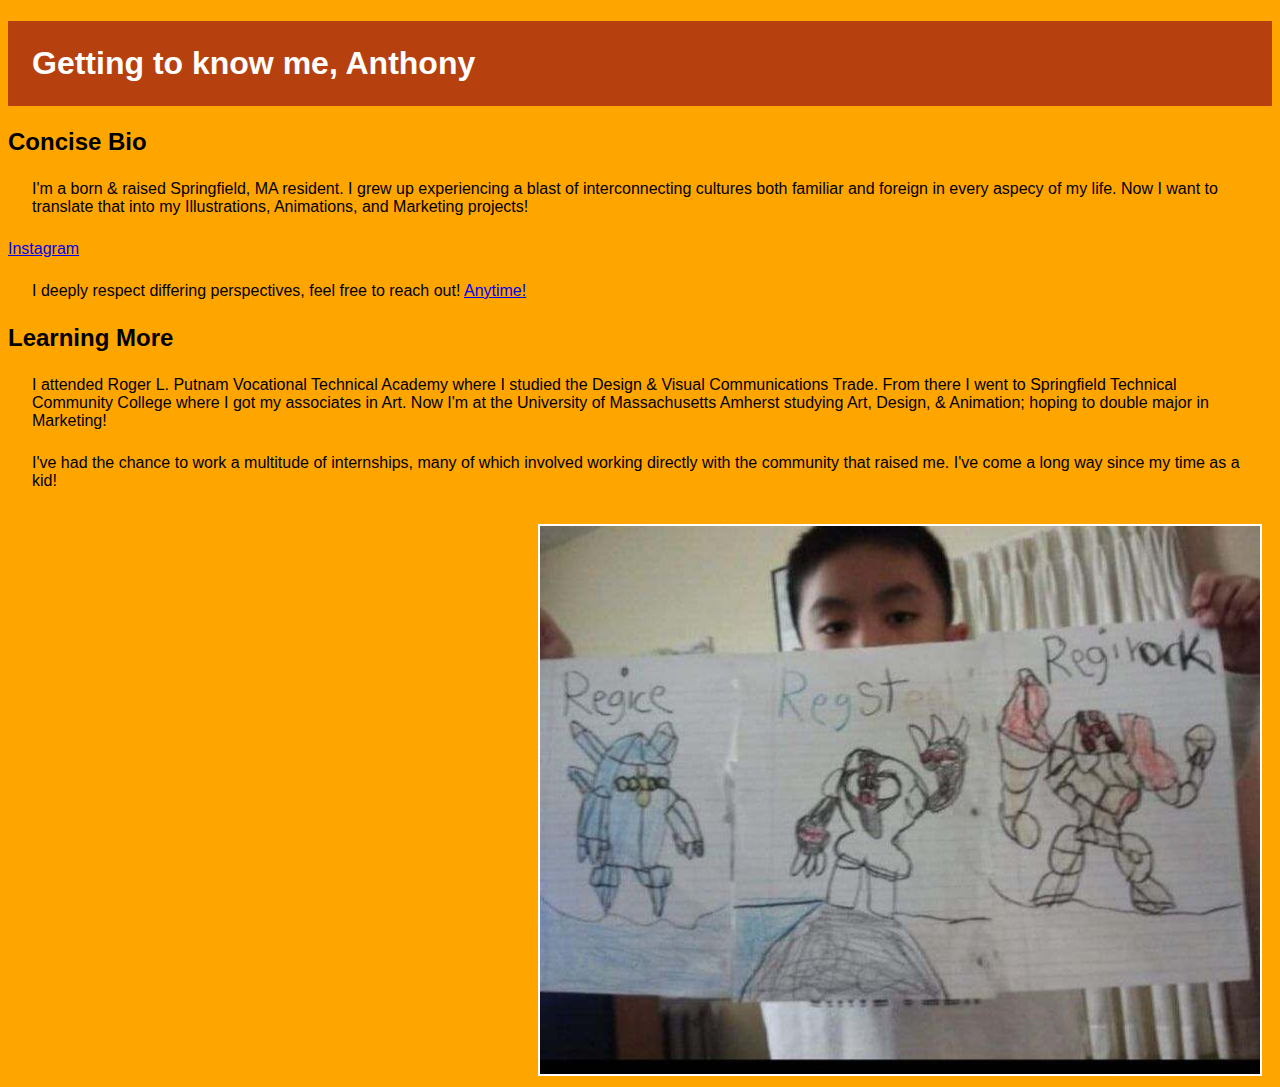
<file: 391c-website/exercises/exercise5.html>
<!DOCTYPE html>

<html lang="en">

    <head>
        <meta charset="UTF-8">
        <title> Anthony Nguyen's Bio - Exercise #1 </title>

        <style> 

            body { 
                font-family: Arial, Helvetica, sans-serif;
                background-color: #FFA500;

            }

            h1 {
                color: #FFFFFF;
                background-color: #B7410E;
                padding: 1.5rem;

            }

            p {
                margin: 1.5rem;
            }

            img {
                float: right;
                border: 2px #ffffff solid; /** controls border width, color, line style **/
                margin: .65rem;
                max-width: 100%; 
            }
        
        </style>
    </head>

    <body>
        <h1> Getting to know me, Anthony </h1>

        <h2> Concise Bio </h2>
        <p> I'm a born & raised Springfield, MA resident. I grew up experiencing a blast of interconnecting cultures both familiar and foreign in every aspecy of my life. Now I want to translate that into my Illustrations, Animations, and Marketing projects!  </p>
        <a href="https://www.instagram.com/ultralight_expo/">Instagram </a>
        <p> I deeply respect differing perspectives, feel free to reach out! <a href="mailto:nguyenanthony605@gmail.com">Anytime!</a> </p>

        <h2> Learning More </h2>
        <p> I attended Roger L. Putnam Vocational Technical Academy where I studied the Design & Visual Communications Trade. From there I went to Springfield Technical Community College where I got my associates in Art. Now I'm at the University of Massachusetts Amherst studying Art, Design, & Animation; hoping to double major in Marketing! </p>
        <p> I've had the chance to work a multitude of internships, many of which involved working directly with the community that raised me. I've come a long way since my time as a kid! </p>

        <img src="../images/kid_photo.jpg.jpg" alt="Kid me holding my dope art.">

    </body>


</html>
</file>
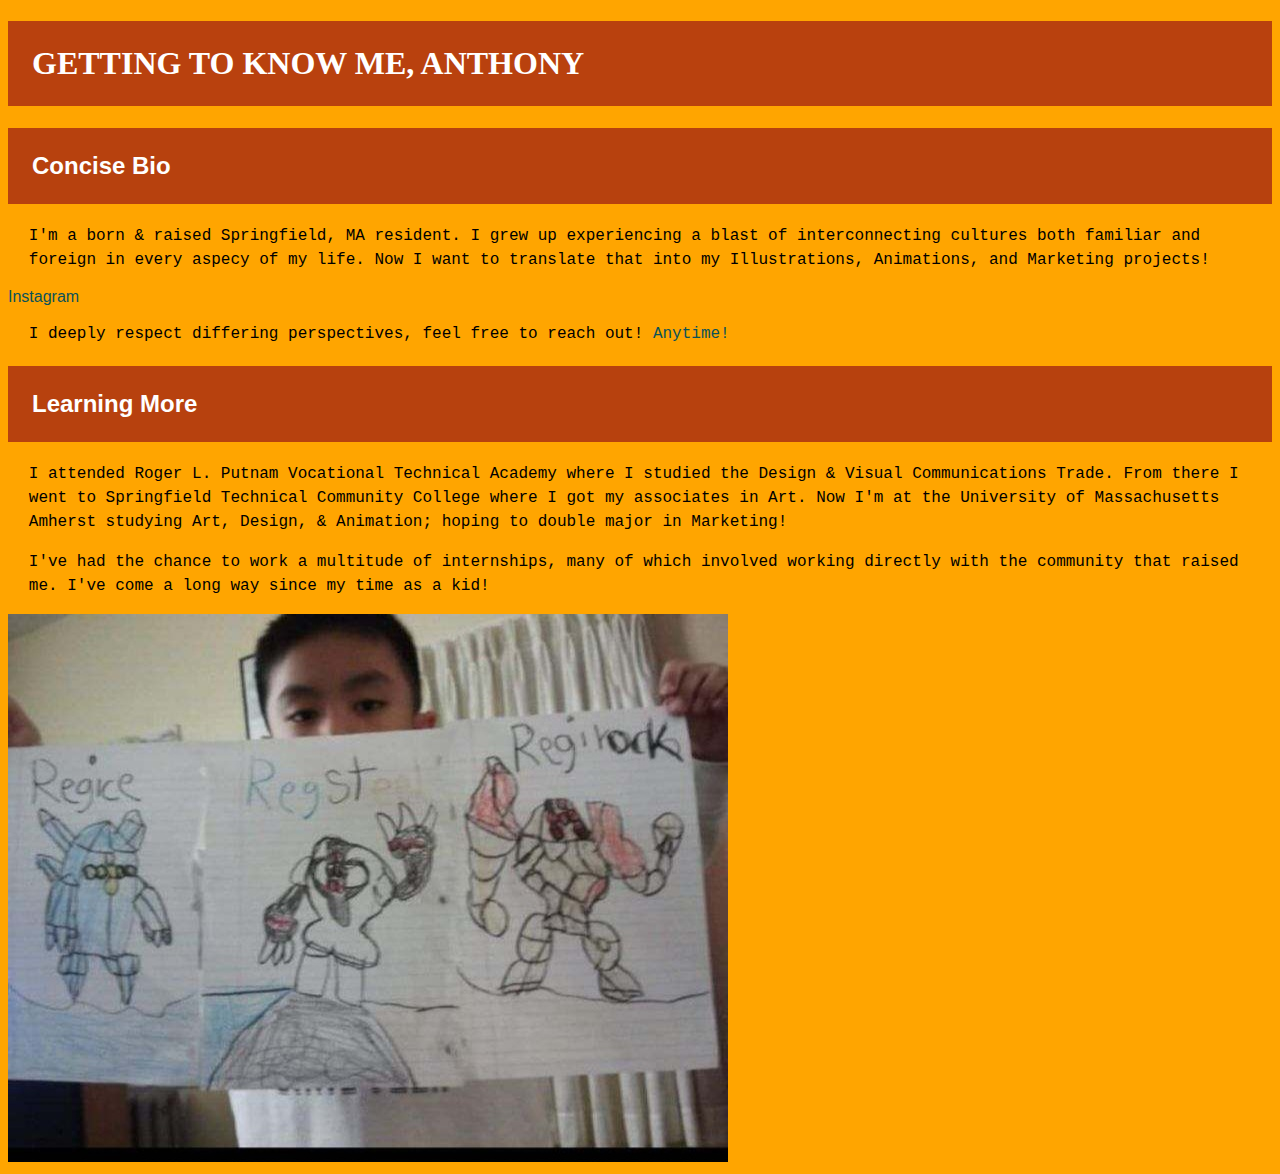
<file: 391c-website/exercises/exercise6.html>
<!DOCTYPE html>

<html lang="en">

    <head>
        <meta charset="UTF-8">

        <title> Anthony Nguyen's Bio - Exercise #1 </title>

        <link rel="preconnect" href="https://fonts.googleapis.com">
        <link rel="preconnect" href="https://fonts.gstatic.com" crossorigin>
        <link href="https://fonts.googleapis.com/css2?family=Bebas+Neue&display=swap" rel="stylesheet">

        <link href="css/exercise6-resume.css" rel="stylesheet">
        
    </head>

    <body>
        <h1> Getting to know me, Anthony </h1>

        <h2> Concise Bio </h2>
        <p> I'm a born & raised Springfield, MA resident. I grew up experiencing a blast of interconnecting cultures both familiar and foreign in every aspecy of my life. Now I want to translate that into my Illustrations, Animations, and Marketing projects!  </p>
        <a href="https://www.instagram.com/ultralight_expo/">Instagram </a>
        <p> I deeply respect differing perspectives, feel free to reach out! <a href="mailto:nguyenanthony605@gmail.com">Anytime!</a> </p>

        <h2> Learning More </h2>
        <p> I attended Roger L. Putnam Vocational Technical Academy where I studied the Design & Visual Communications Trade. From there I went to Springfield Technical Community College where I got my associates in Art. Now I'm at the University of Massachusetts Amherst studying Art, Design, & Animation; hoping to double major in Marketing! </p>
        <p> I've had the chance to work a multitude of internships, many of which involved working directly with the community that raised me. I've come a long way since my time as a kid! </p>

        <img src="../images/kid_photo.jpg.jpg" alt="Kid me holding my dope art.">

    </body>


</html>
</file>
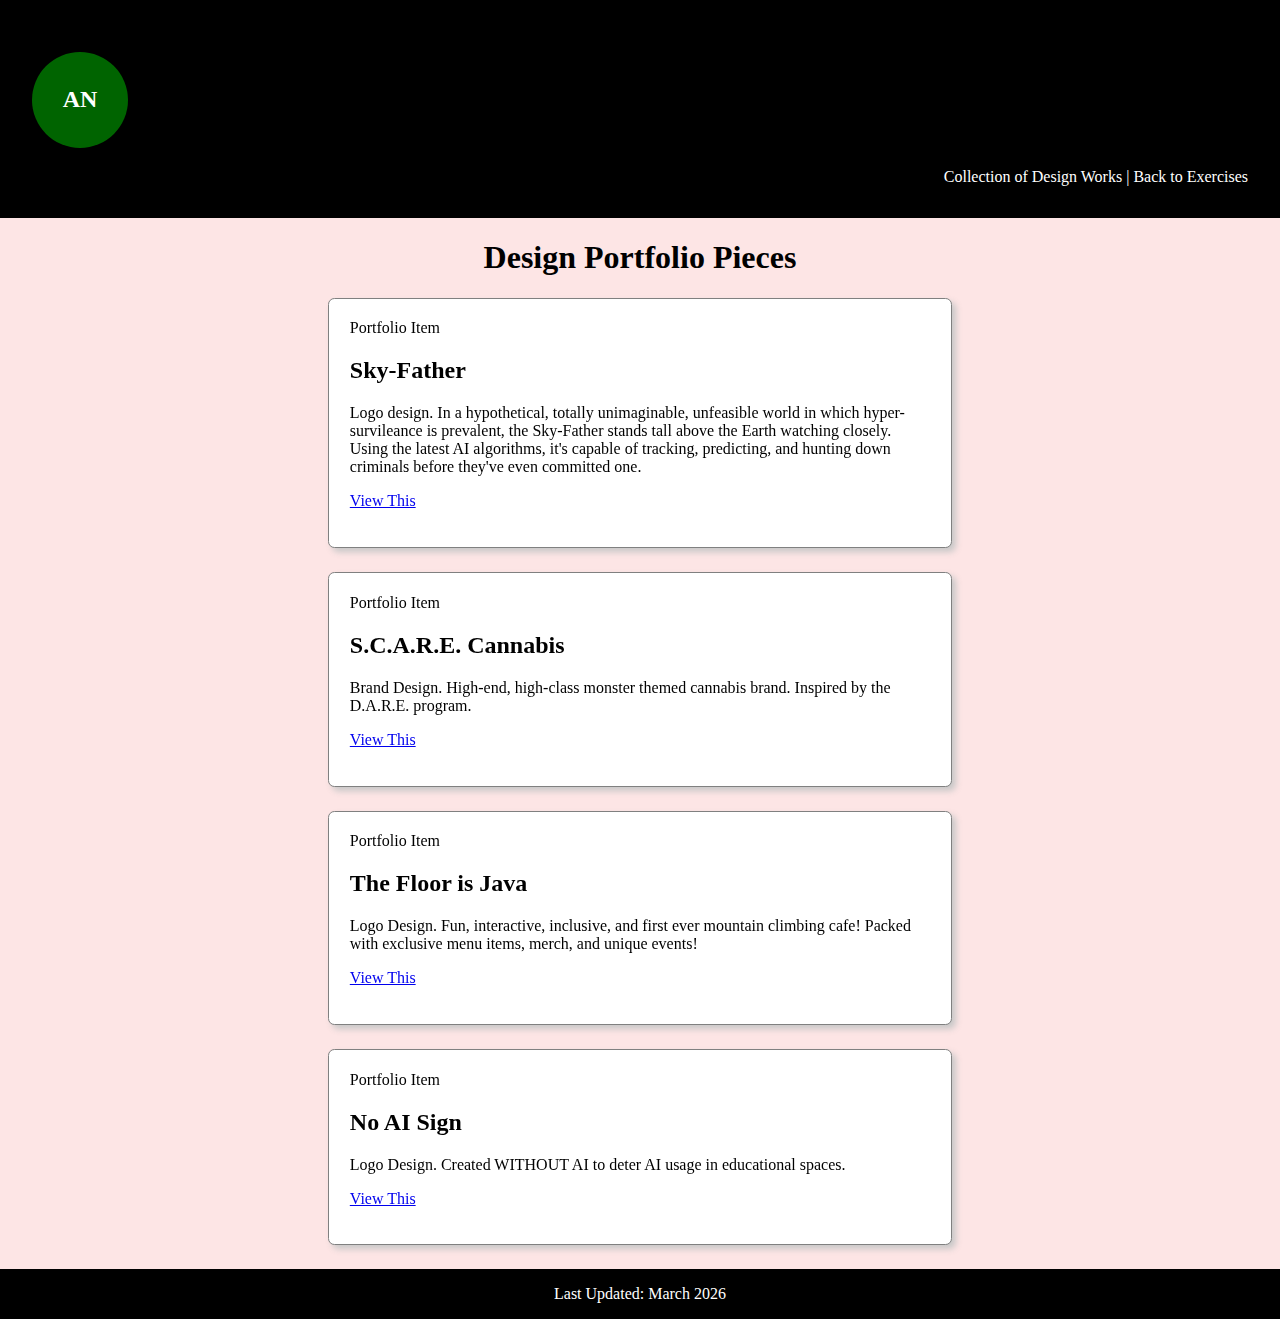
<file: 391c-website/exercises/exercise7.html>
<!DOCTYPE html> 

<html lang="en">
<head> 
    <meta charset="UTF-8">


    <title> Anthony Nguyen's Portfolio </title>


</head>
<body>
<header> 
    <h2 class="logo"><a href="#">AN</a></h2>
    <nav>Collection of Design Works | <a href="index.html">Back to Exercises</a></nav>
</header>

<link href="css/exercise7.css" rel="stylesheet">


<main> 
    <h1> Design Portfolio Pieces </h1>

    <div class="wrapper">

    <article> Portfolio Item

        <h2> Sky-Father </h2>
        <p> Logo design. In a hypothetical, totally unimaginable, unfeasible world in which hyper-survileance is prevalent, the Sky-Father stands tall above the Earth watching closely. Using the latest AI algorithms, it's capable of tracking, predicting, and hunting down criminals before they've even committed one. </p>

        <p><a href="../pdfs/sky-father.pdf">View This</a></p> </article>

    <article> Portfolio Item 

        <h2> S.C.A.R.E. Cannabis </h2>
        <p> Brand Design. High-end, high-class monster themed cannabis brand. Inspired by the D.A.R.E. program. </p>

        <p><a href="../pdfs/scare.pdf" >View This</a></p> </article>

    <article> Portfolio Item 

        <h2> The Floor is Java </h2>
        <p> Logo Design. Fun, interactive, inclusive, and first ever mountain climbing cafe! Packed with exclusive menu items, merch, and unique events! </p> 

        <p><a href="../pdfs/java.pdf">View This</a></p> </article>

    <article> Portfolio Item 

        <h2> No AI Sign </h2>
        <p> Logo Design. Created WITHOUT AI to deter AI usage in educational spaces. </p>

        <p><a href="../pdfs/no_ai.pdf" >View This</a></p> </article>

    </div>

</main>


<footer> Last Updated: March 2026 </footer>

</body>
</html>
</file>
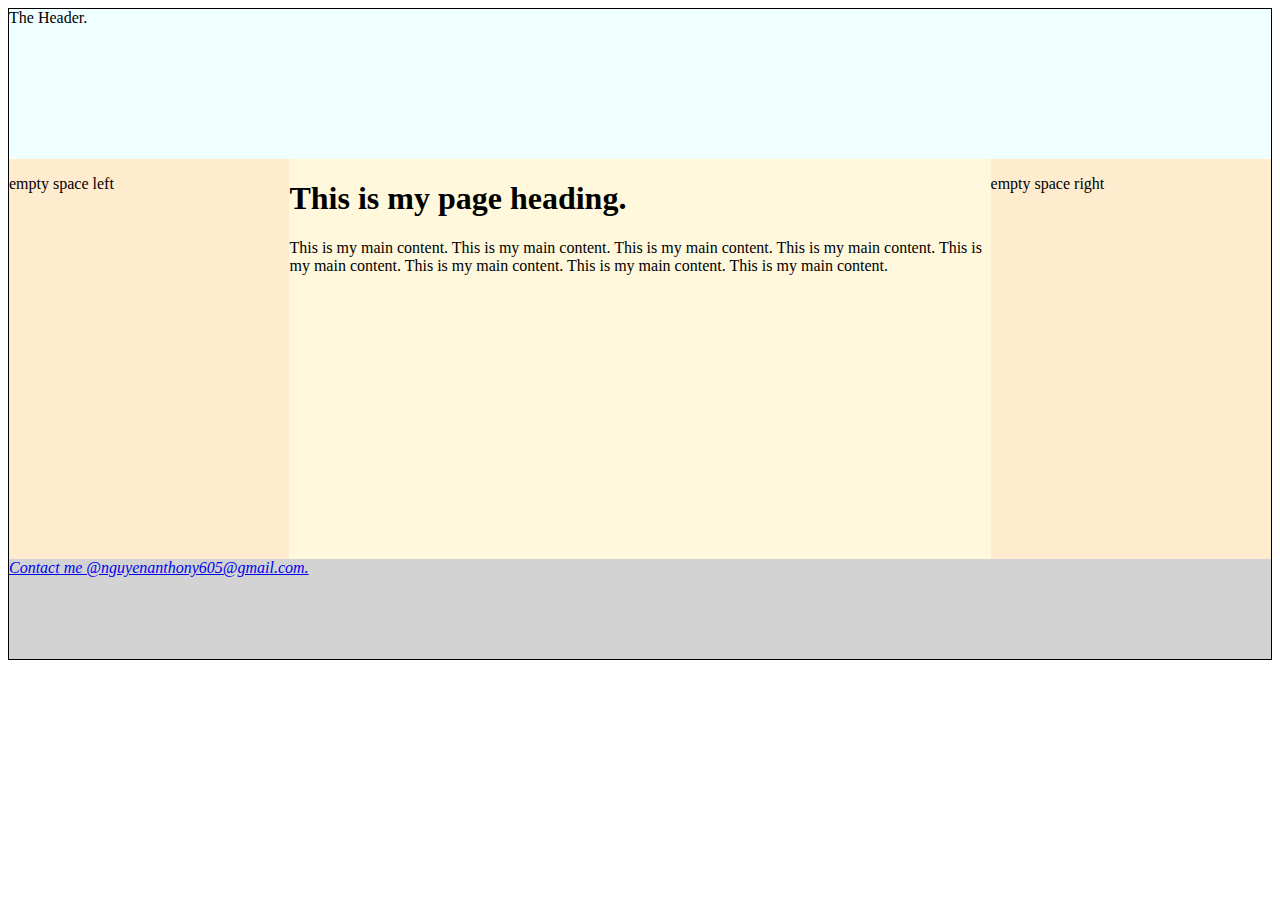
<file: 391c-website/exercises/exercise8.html>
<!DOCTYPE html>
<html lang="en">
<head> 
    <meta charset="UTF-8">
    <link href="css/exercise8.css" rel="stylesheet">
    <title>Exercise #8 - Anthony Nguyen</title> 
</head>

<body>
    <div class="rapper">
        <header>The Header.</header>

        <div class="emptyspaceleft">
    <p>empty space left</p>
        </div>

        <main>
    <h1>This is my page heading.</h1>
    <p>This is my main content. This is my main content.
            This is my main content. This is my main content.
            This is my main content. This is my main content.
            This is my main content. This is my main content.</p>
        </main>

        <div class="emptyspaceright">
    <p>empty space right</p>
        </div>

    <footer>
        <address><a href="mailto:nguyenanthony605@gmail.com">Contact me @nguyenanthony605@gmail.com.</a></address>
    </footer>
    </div>
</body>

</html>
</file>
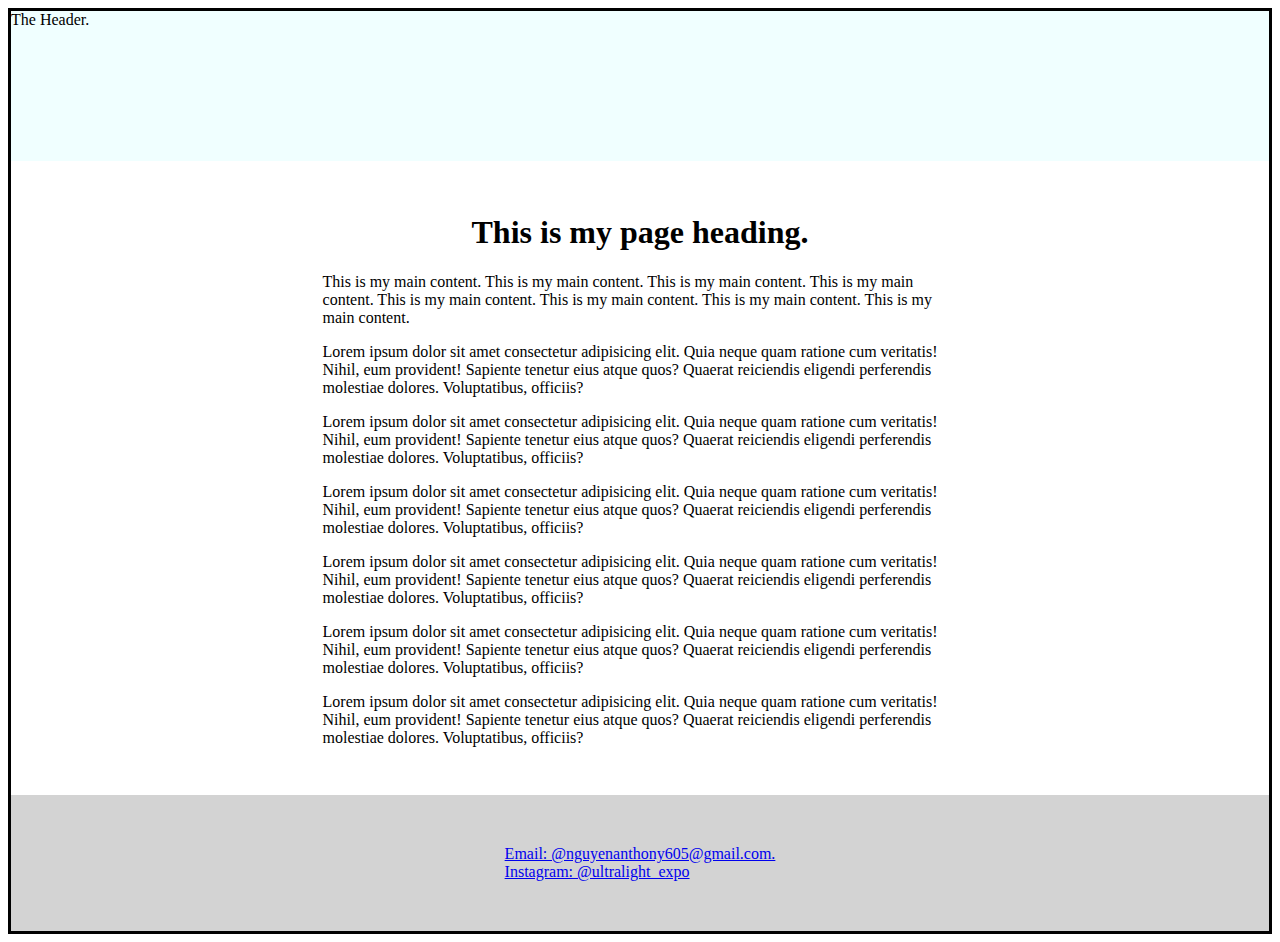
<file: 391c-website/exercises/exercise9.html>
<!DOCTYPE html>
<html lang="en">
<head> 
    <meta charset="UTF-8">
    <link href="css/exercise9.css" rel="stylesheet">
    <title>Exercise #9 - Anthony Nguyen</title> 
</head>

<body>
    <div class="rapper">
        <header>The Header.</header>

        <div class="emptyspaceleft">
        </div>

        <main>
    <h1>This is my page heading.</h1>
    <p>This is my main content. This is my main content.
            This is my main content. This is my main content.
            This is my main content. This is my main content.
            This is my main content. This is my main content.</p>
    <p>Lorem ipsum dolor sit amet consectetur adipisicing elit. Quia neque quam ratione cum veritatis! Nihil, eum provident! Sapiente tenetur eius atque quos? Quaerat reiciendis eligendi perferendis molestiae dolores. Voluptatibus, officiis?</p>
    <p>Lorem ipsum dolor sit amet consectetur adipisicing elit. Quia neque quam ratione cum veritatis! Nihil, eum provident! Sapiente tenetur eius atque quos? Quaerat reiciendis eligendi perferendis molestiae dolores. Voluptatibus, officiis?</p> 
    <p>Lorem ipsum dolor sit amet consectetur adipisicing elit. Quia neque quam ratione cum veritatis! Nihil, eum provident! Sapiente tenetur eius atque quos? Quaerat reiciendis eligendi perferendis molestiae dolores. Voluptatibus, officiis?</p>
    <p>Lorem ipsum dolor sit amet consectetur adipisicing elit. Quia neque quam ratione cum veritatis! Nihil, eum provident! Sapiente tenetur eius atque quos? Quaerat reiciendis eligendi perferendis molestiae dolores. Voluptatibus, officiis?</p>
    <p>Lorem ipsum dolor sit amet consectetur adipisicing elit. Quia neque quam ratione cum veritatis! Nihil, eum provident! Sapiente tenetur eius atque quos? Quaerat reiciendis eligendi perferendis molestiae dolores. Voluptatibus, officiis?</p>
    <p>Lorem ipsum dolor sit amet consectetur adipisicing elit. Quia neque quam ratione cum veritatis! Nihil, eum provident! Sapiente tenetur eius atque quos? Quaerat reiciendis eligendi perferendis molestiae dolores. Voluptatibus, officiis?</p>
        </main>

        <div class="emptyspaceright">
        </div>

    <footer>
        <br>
        <address><a href="mailto:nguyenanthony605@gmail.com">Email: @nguyenanthony605@gmail.com.</a></address>
        <a href="https://www.instagram.com/ultralight_expo/">Instagram: @ultralight_expo</a>
        <br>
    </footer>
    </div>
</body>

</html>
</file>
<file: 391c-website/exercises/css/checkin2.css>
body { 
    font-family: Arial, Helvetica, sans-serif;
    background-color: #AFDDE5; }

h1 {
    color: #FFFFFF;
    font-family: "Rowdies", sans-serif, "Times New Roman", 'Courier New', Courier, monospace;
    font-size: 32px;
    background-color :#024950;
    padding: 1.5rem; 
    text-transform: uppercase; }

h2 { 
    color: #FFFFFF;
    background-color: #024950;
    padding: 1.5rem; 
    text-transform: uppercase;}

h3 {
    color: #FFFFFF;
    background-color: #024950;
    padding: 1.5rem; 
    text-decoration: underline;
    text-decoration: overline #0FA4AF; }

img {
    max-width:100%;
    height:auto;
    max-height:100%;}

p {
    padding-left: 1.3rem;
    padding-right: 1.3rem;
    line-height: 1.5rem; 
    font-family: "Courier New", 'Courier New', Courier, monospace; }

p.sexy {
    color: #7C1340; }

a:link {
    color: #FFFFFF;
    text-decoration: none; }

a:visited {
    color: #4D5C74; }
a:hover {
    color: #AFDDE5;
    text-decoration: underline; }
a:active {
    color: #4D5C74; }
</file>
<file: 391c-website/exercises/css/checkin3.css>
body { 
    font-family: 'Lucida Sans', 'Lucida Sans Regular', 'Lucida Grande', 'Lucida Sans Unicode', Geneva, Verdana, sans-serif;
    min-height: 100vh;
    color: aliceblue }

.grid_top_panels {
    display: grid;
    grid-template-rows: auto 1fr 1fr;
    grid-template-columns: 1fr 0.5fr 0.5fr 1fr;
/*    grid-template-columns: 800px 400px 400px 800px; */}     

header {
    background-color: red;
    grid-row: 1;
    grid-row-end: 2;
    grid-column: 1;
    grid-column-end: 5; 
    text-align: center;
    font-weight: bold; }

.top_left { 
    background-color: darkgreen; 
    grid-row-start: 2; 
    grid-row-end: 3;  
    grid-column-start: 1; 
    grid-column-end: 3; 
    font-size: xx-large;
    text-align: center;
    display: grid; 
    align-content: center; 
    justify-content: center; 
    padding: 2rem;  }

.top_right { 
    background-color: lightblue;
    grid-row-start: 2;
    grid-row-end: 3; 
    grid-column-start: 3;
    grid-column-end: 5; 
    width: 200px; 
    height: 200px; }

.top_right img {
    width: 100%;
    height: 100%;
    object-fit: cover;  
    display: block;
}
    
/* .rapper .bottompanels {
  grid-area: bottompanels;
  display: flex; 
  grid-template-columns: 800px 400px 400px 400px 800px; 
gap: 1px 5px; } */

.flex_bottom_panels {
    display: grid; 
    grid-template-rows: auto 1fr 1fr;
    grid-template-columns: 1fr 0.5fr 1fr; }

.bottom_left {
    background-color: red;
    padding: 1.5rem; 
/*  grid-row-start: 6; 
    grid-row-end: -4; 
    grid-column-start: 1;
    grid-column-end: 4; */ }

.middle_image {
    width: 50%;
    height: 100%;
    object-fit: cover;
    display: block; }

.bottom_right { 
    background-color: red; 
    padding: 1.5rem;
/*  grid-row-start: 3; 
    grid-row-end: 4;  
    grid-column-start: 2; 
    grid-column-end: 5; */ }

/* .superman_photo {
  float: right;
  margin: 0 0 0.5rem 1rem;
  width: 100px;
  height: 100px;
  object-fit: cover;
  display: block; } 

.bottom_right::after {
  content: "";
  display: table;
  clear: both; } */

/* .bottomleft { 
    background-color: orange; 
    grid-row-start: 3; 
    grid-row-end: 4;  
    grid-column-start: 1; 
    grid-column-end: 2; } */

/* main { 
    background-color: rebeccapurple; 
    grid-row-start: 3;
    grid-row-end: 4; 
    grid-column-start: 2;
    grid-column-end: 3; } */

/*.bottomright { 
    background-color: red; 
    grid-row-start: 3; 
    grid-row-end: 4;  
    grid-column-start: 3; 
    grid-column-end: 5; } */
</file>
<file: 391c-website/exercises/css/exercise10.css>
main {
    padding: 10px;
}


h2 {
    text-align: center;
    background-color: aliceblue;
    padding: 12px;
    margin: 0px; }

nav li {
    list-style-type: none;
    background-color: black; 
    margin: 1rem; }

nav a {
    text-decoration: none;
    color: lightgray; 
    padding: 25px; }

nav a:hover {
    color: palegoldenrod;
    background-color: black; }

nav ul {
    display: flex;
    justify-content: center; 
    background-color: black;
    padding: 25px;
    margin: 0; 
    flex-wrap: wrap;}

content {
    min-height: calc(100vh - 40px); }


footer {
    position: fixed;
    bottom: 0;
    width: 100vw;
    color: white;
    text-align: center;
    background-color: black; 
    padding: 25px; 
    margin: 0;
  
}

body{
    margin: 0;
}
</file>
<file: 391c-website/exercises/css/exercise4.css>
body {
    background-color: beige; }

figure {
    display: table;
    padding: 5px;
    margin-left: auto;
    margin-right: auto;
    border: solid darkolivegreen; }

figcaption {
    color: white;
    display: block;
    caption-side: bottom;
    background-color: darkolivegreen;
    padding: 1rem; }
    
figure img {
    display: block;
    max-width: 100%; }

h1 {
    text-align: center; }

footer {
    text-align: center; }
</file>
<file: 391c-website/exercises/css/exercise5-resume.css>
body { 
    font-family: Arial, Helvetica, sans-serif;
    background-color: #FFA500; }

h1 {
    color: #FFFFFF;
    background-color: #B7410E;
    padding: 1.5rem; }

h2 { 
    color: #FFFFFF;
    background-color: #B7410E;
    padding: 1.5rem; 
}

h3 {
    color: #FFFFFF;
    background-color: #B7410E;
    padding: 1.5rem; }

p {
    padding-left: 20px;
    padding-right: 20px }
</file>
<file: 391c-website/exercises/css/exercise6-resume.css>
body { 
    font-family: Arial, Helvetica, sans-serif;
    background-color: #FFA500; }

h1 {
    color: #FFFFFF;
    font-family: "Times New Roman", 'Courier New', Courier, monospace;
    background-color: hsl(18, 86%, 39%);
    padding: 1.5rem; 
    text-transform: uppercase; }

h2 { 
    color: #FFFFFF;
    background-color: #B7410E;
    padding: 1.5rem; 
}

h3 {
    color: #FFFFFF;
    background-color: #B7410E;
    padding: 1.5rem; }

p {
    padding-left: 1.3rem;
    padding-right: 1.3rem;
    line-height: 1.5rem; 
    font-family: "Courier New", 'Courier New', Courier, monospace; }

a:link {
    color: #095259;
    text-decoration: none; }

a:visited {
    color: #095259; }
a:hover {
    color: #09C3DB;
    text-decoration: underline; }
a:active {
    color: #4D5C74; }
</file>
<file: 391c-website/exercises/css/exercise7.css>
body {
    background-color: #fde5e5;
    margin: 0;

}

header {
    background-color: black;
    color: white;
    padding: 2rem;
    text-align: right;

}

main {
    border: 0px red solid;

}

.wrapper {
    border: 0px black;
    margin: 0 auto;
    max-width: 40rem;

}

h1 {
    text-align: center;

}

h2.logo {
    background-color: darkgreen;
    text-align: center;
    height: 6rem;
    width: 6rem;
    display: grid;
    align-items: center;
    border-radius: 50%;

}

article {
    background-color: white;
    border: 1px solid gray;
    border-radius: .4rem;
    padding: 1.3rem;
    margin: .5rem;
    margin-bottom: 1.5rem;
    filter: drop-shadow(.3rem .3rem .2rem #c7c7c7);

}

footer {
    background-color: black;
    color: white;
    padding: 1rem;
    text-align: center;

}

/* Link Styling */

link {
    color: #ffbc7f;

}

a:visited {
   color: #4D5C74; 
}

a:hover {
   color: #AFDDE5;
   text-decoration: underline; 
}
a:active {
   color: #4D5C74; 
}

/* Link Styling - Header */

header a:link {
    color: #ffffff;
    text-decoration: none;
}

header a:visited {
    color: #ffffff;
    text-decoration: none;
}

header a:hover {
    color: #a10000;
    text-decoration: underline;
}

header a:active {
    color: #4e0000;
    text-decoration: none;
}
</file>
<file: 391c-website/exercises/css/exercise8.css>
.rapper {
    border: 1px solid black; 
    display: grid;
    grid-template-rows: 150px 400px 100px; 
    grid-template-columns: 2fr 5fr 2fr ;}

header {
    background-color: azure;
    grid-row-start: 1;
    grid-row-end: 2; 
    grid-column-start: 1;
    grid-column-end: 4; }

.emptyspaceleft {
    background-color: blanchedalmond; 
    grid-row-start: 2;
    grid-row-end: 3; 
    grid-column-start: 1;
    grid-column-end: 2; }

.emptyspaceright {
    background-color: blanchedalmond;
    grid-row-start: 2;
    grid-row-end: 3; 
    grid-column-start: 3;
    grid-column-end: 4; }

main {
    background-color: cornsilk; 
    grid-row-start: 2;
    grid-row-end: 3; 
    grid-column-start: 2;
    grid-column-end: 3; }

footer {
    background-color: lightgray;
    grid-row-start: 3;
    grid-row-end: 4; 
    grid-column-start: 1;
    grid-column-end: 4; }
</file>
<file: 391c-website/exercises/css/exercise9.css>
.rapper {
    border: 3px solid black; 
    display: grid;
    grid-template-rows: 150px min-content min-content 1fr; 
    grid-template-columns: 2fr 5fr 2fr ;
    min-height: 100vh }

header {
    background-color: azure;
    grid-row-start: 1;
    grid-row-end: 2; 
    grid-column-start: 1;
    grid-column-end: 4; }

.emptyspaceleft {
    background-color: white; 
    grid-row-start: 2;
    grid-row-end: 3; 
    grid-column-start: 1;
    grid-column-end: 2; }

.emptyspaceright {
    background-color: white;
    grid-row-start: 2;
    grid-row-end: 3; 
    grid-column-start: 3;
    grid-column-end: 4; }

main {
    background-color: white; 
    grid-row-start: 2;
    grid-row-end: 3; 
    grid-column-start: 2;
    grid-column-end: 3;
    padding: 2rem; }

h1 {
    text-align: center; }

footer {
    background-color: lightgray;
    grid-row-start: 3;
    grid-row-end: 4; 
    grid-column-start: 1;
    grid-column-end: 4; 

/*  text-align: center; */
    display: grid; 
    align-content: center; 
    justify-content: center; 
    padding: 2rem; }

address {
    font-style: normal; }
</file>
